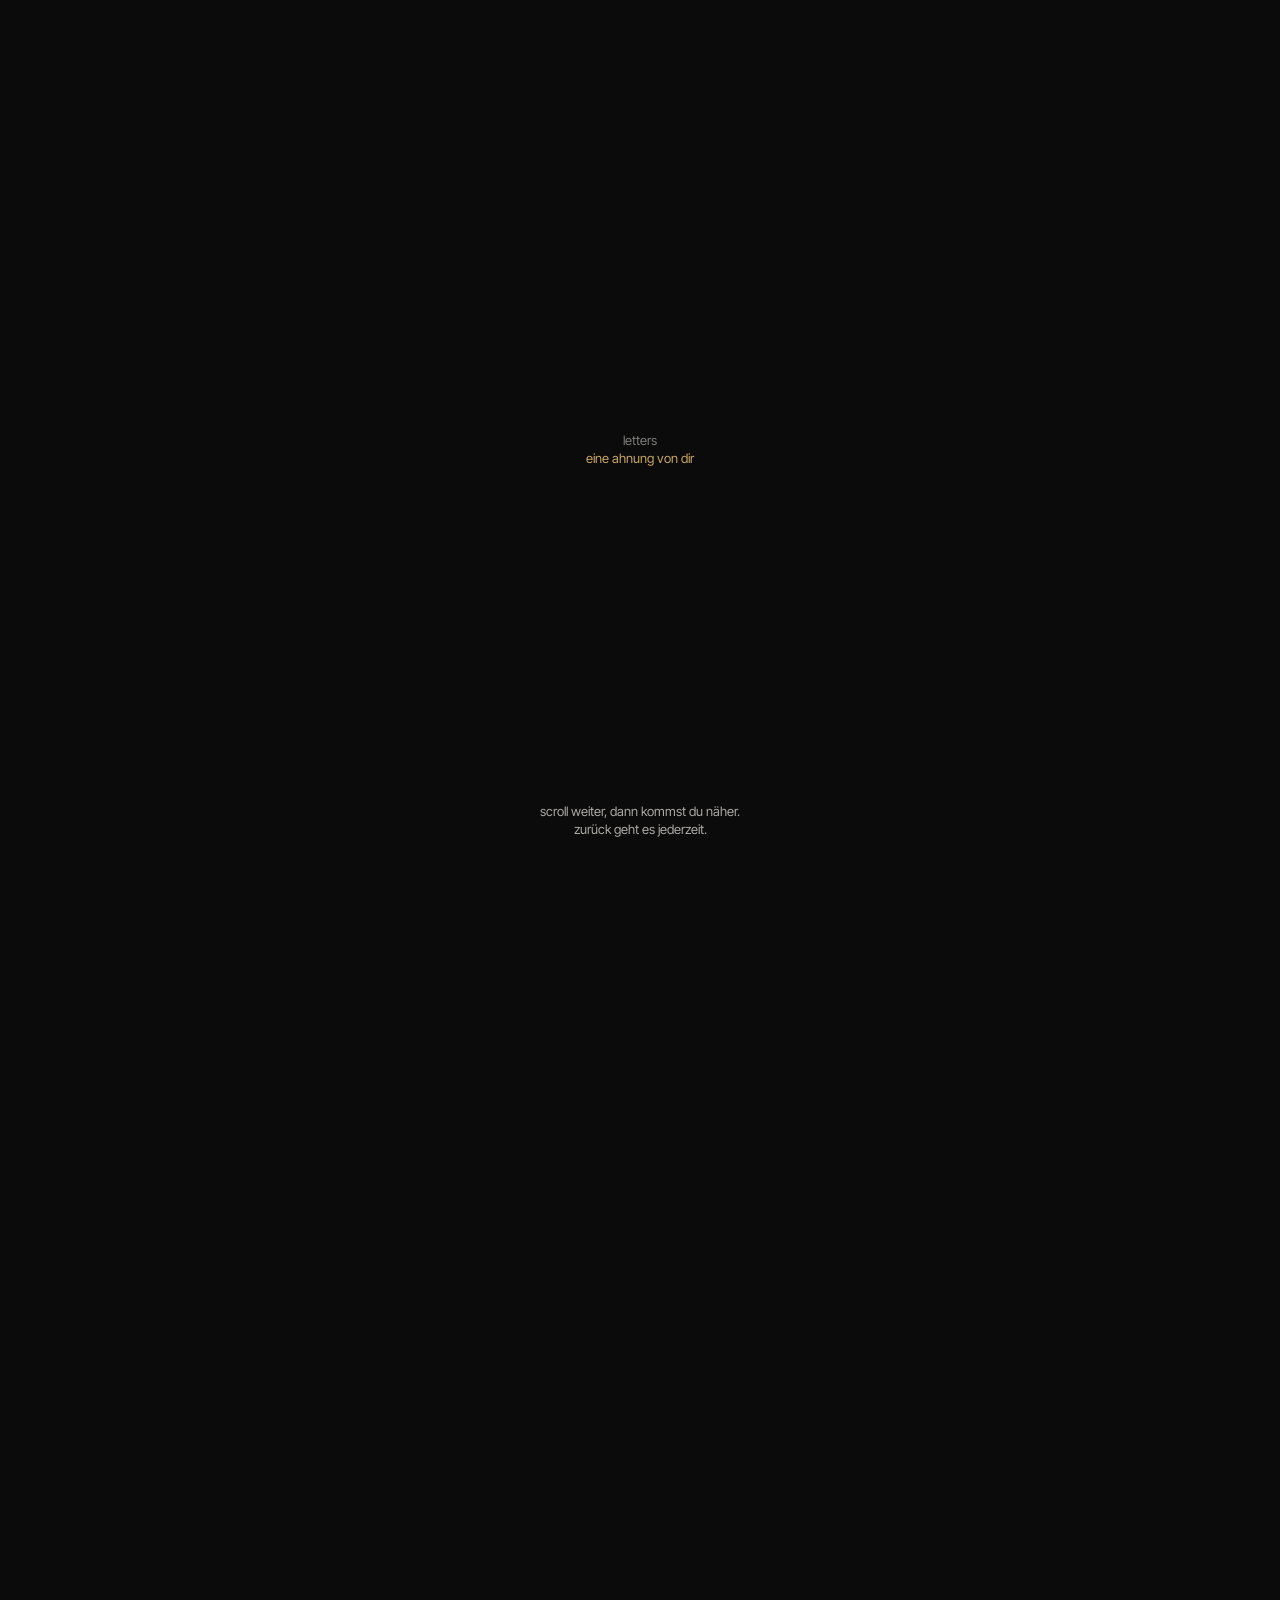
<file: welten/naehe.html>
<!doctype html>
<html lang="de">
<head>
<meta charset="utf-8">
<meta name="viewport" content="width=device-width, initial-scale=1">
<title>letters — nähe</title>
<meta name="description" content="letters — eine ahnung von dir. Sieben Briefe an ein Du. Sprache, Tanz, Musik.">
<link rel="preconnect" href="https://fonts.googleapis.com">
<link rel="preconnect" href="https://fonts.gstatic.com" crossorigin>
<link href="https://fonts.googleapis.com/css2?family=Inter+Tight:wght@400;500&display=swap" rel="stylesheet">
<link rel="stylesheet" href="naehe.css?v=20261129f">
</head>
<body>

<!-- ============ I. come closer: scrolling zooms into the "o" of "von" ============ -->
<section class="portal" aria-label="letters — eine ahnung von dir">
  <div class="sticky">
    <h1 class="whisper"><span class="l">letters</span><span class="line">eine ahnung v<span class="o">o</span>n dir</span></h1>
    <p class="hint">scroll weiter, dann kommst du näher.<br>zurück geht es jederzeit.</p>
  </div>
</section>

<main>

<!-- ============ II. du ============ -->
<section class="du">
  <p class="du-word">du.</p>
  <div class="du-text">
    <p>sieben briefe. an dich, vielleicht. an jemanden, den es noch nicht gibt.</p>
  </div>
  <dl class="who">
    <div><dt>stimme, text</dt><dd>dorothea buchegger</dd></div>
    <div><dt>körper</dt><dd>akino distelberger</dd></div>
    <div><dt>klang</dt><dd>christian heidenbauer</dd></div>
  </dl>
</section>

<!-- ============ III. letters: legible only up close ============ -->
<section class="letters" aria-label="sieben briefe">
  <p class="how">nur aus der nähe lesbar.</p>

  <article class="letter">
    <h2>01 <span>eine ahnung von dir</span></h2>
    <p class="ln">ich weiß nicht, wie man eine seele faltet,</p>
    <p class="ln i2">damit sie in einen briefumschlag passt.</p>
    <p class="ln">dir … dir?</p>
    <p class="ln i3">da war ein lufthauch auf meiner schulter.</p>
    <p class="ln i1">ein atemzug, der nicht meiner war.</p>
  </article>

  <figure class="detail d-right">
    <img src="../img/detail-akino-blick.jpg" alt="Detail: Akinos Blick, Licht und Schatten" loading="lazy">
    <figcaption>blick.</figcaption>
    <small class="credit">foto: alma heigl</small>
  </figure>

  <article class="letter">
    <h2>02 <span>wo bin ich</span></h2>
    <p class="ln i2">bin ich angekommen oder noch unterwegs?</p>
    <p class="ln">warst du schon da? warst du je da?</p>
    <p class="ln i3">und ich? wo bin ich?</p>
    <p class="ln i1">und du? wo bist du?</p>
  </article>

  <figure class="detail d-left">
    <img src="../img/detail-dorothea-haende.jpg" alt="Detail: Dorotheas Hände beim Sprechen" loading="lazy">
    <figcaption>hände.</figcaption>
    <small class="credit">foto: knut ibermayr</small>
  </figure>

  <figure class="detail d-right">
    <img src="../img/k-hand.jpg" alt="Detail: Akinos Hand an der Schläfe" loading="lazy">
    <figcaption>hand. schläfe.</figcaption>
    <small class="credit">foto: alma heigl</small>
  </figure>

  <article class="letter">
    <h2>03 <span>selbstfindung und wahnsinn</span></h2>
    <p class="ln">ich wüsste gern deinen namen …</p>
    <p class="ln i2">aber vielleicht würde er dich nur einsperren.</p>
    <p class="ln i1">denn noch gehörst du keinem wort.</p>
    <p class="ln i3">du bist alles dazwischen.</p>
  </article>

  <figure class="detail d-left">
    <img src="../img/detail-christian-saiten.jpg" alt="Detail: Christians Hände an der Gitarre (Foto: Daniel Domig)" loading="lazy">
    <figcaption>saiten.</figcaption>
    <small class="credit">foto: daniel domig</small>
  </figure>

  <article class="letter">
    <h2>04 <span>direkt in dein herz hinein</span></h2>
    <p class="ln i1">wenn ich schreibe, kann ich dir nah sein.</p>
    <p class="ln">dann schreibe ich mich direkt in dein herz hinein</p>
    <p class="ln i3">und dich in meins.</p>
  </article>

  <figure class="detail d-center">
    <video src="../video/nah.mp4?v=20261129f" muted loop playsinline autoplay preload="metadata" aria-label="Akino in Bewegung, nah"></video>
    <figcaption>bewegung. nah.</figcaption>
  </figure>

  <article class="letter">
    <h2>05 <span>erinnerung an die zukunft</span></h2>
    <p class="ln i2">manchmal hätt ich dich gern</p>
    <p class="ln far">still.</p>
  </article>

  <figure class="detail d-left">
    <img src="../img/k-schatten.jpg" alt="Detail: Schatten einer Hand auf Akinos Gesicht" loading="lazy">
    <figcaption>schatten.</figcaption>
    <small class="credit">foto: alma heigl</small>
  </figure>

  <article class="letter">
    <h2>06 <span>loslassen</span></h2>
    <p class="ln">im warten find ich dich nicht.</p>
    <p class="ln i2">im warten findest du mich nicht.</p>
    <p class="ln i1">warten war gestern.</p>
    <p class="ln i3">mein leben ist heute.</p>
  </article>

  <figure class="detail d-wide">
    <img src="../img/detail-christian-blick.jpg" alt="Detail: Christians Augen und Ohr (Foto: Daniel Domig)" loading="lazy">
    <figcaption>hören.</figcaption>
    <small class="credit">foto: daniel domig</small>
  </figure>

  <article class="letter">
    <h2>07 <span>lass mich finden von dir</span></h2>
    <p class="ln i1">was, wenn die stille deine lauteste stimme ist?</p>
    <p class="ln">und ich dich genau dann am besten hören kann?</p>
    <p class="ln i3">so falte ich meine seele wieder auf</p>
    <p class="ln i2">und lass mich finden von dir.</p>
  </article>

  <figure class="detail d-center">
    <img src="../img/detail-dorothea-blick.jpg" alt="Detail: Dorotheas Blick durch die Brille" loading="lazy">
    <figcaption>sehen.</figcaption>
    <small class="credit">foto: knut ibermayr</small>
  </figure>
</section>

<!-- ============ IV. canister ============ -->
<section class="canister">
  <p class="big">eine gitarre aus einem kanister.</p>
  <p class="small">resistruments, ukraine.<br>gespielt von christian heidenbauer.</p>
</section>


</main>

<footer class="foot">
  <span>letters — eine ahnung von dir</span><span>© 2026</span><a href="#">impressum</a>
</footer>

<script src="bridge.js?v=20261129f"></script>
<script src="naehe.js?v=20261129f"></script>
</body>
</html>
</file>
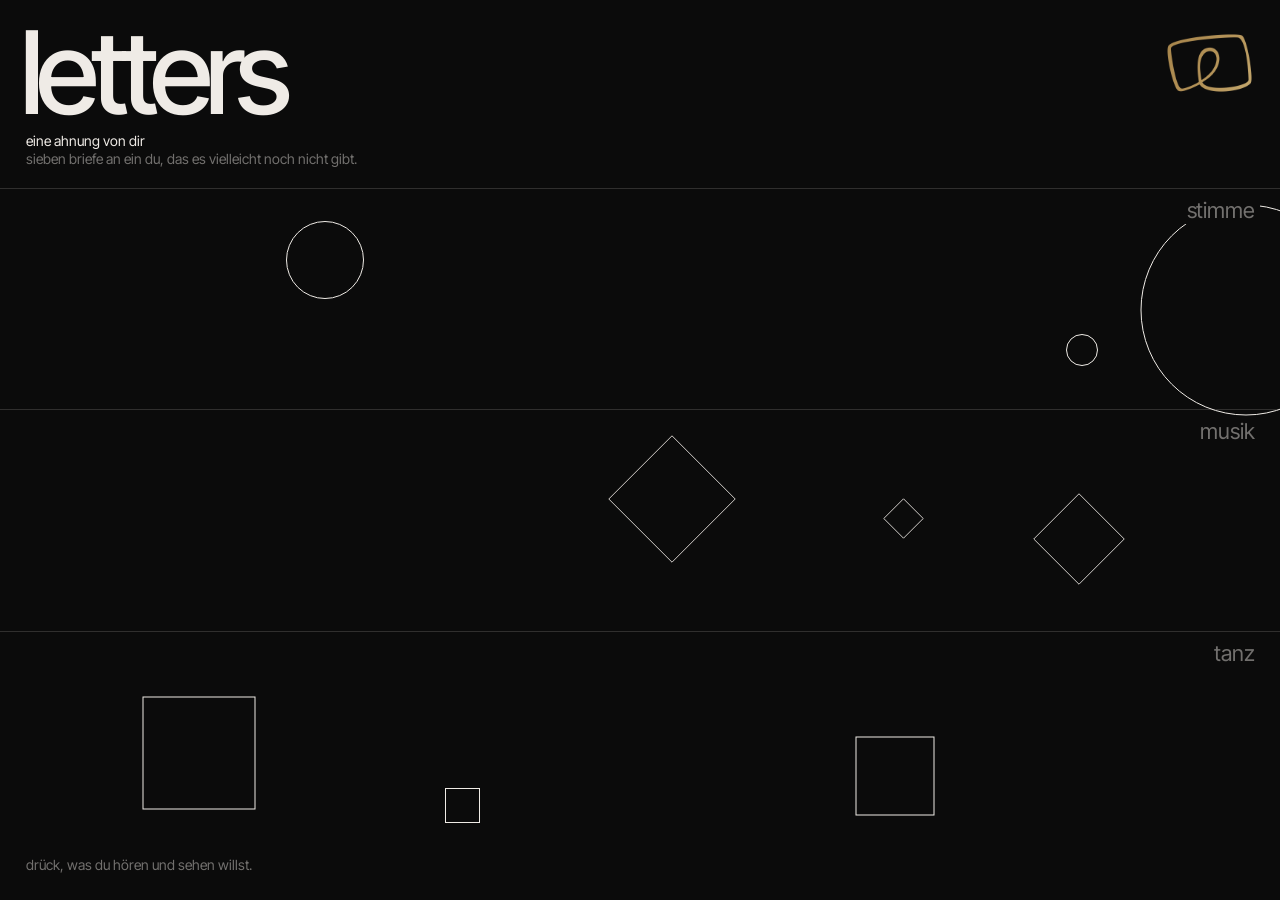
<file: welten/raum.html>
<!doctype html>
<html lang="de">
<head>
<meta charset="utf-8">
<meta name="viewport" content="width=device-width, initial-scale=1">
<meta name="robots" content="noindex">
<title>letters — home</title>
<link rel="preconnect" href="https://fonts.googleapis.com">
<link rel="preconnect" href="https://fonts.gstatic.com" crossorigin>
<link href="https://fonts.googleapis.com/css2?family=Inter+Tight:wght@400;500&display=swap" rel="stylesheet">
<style>
/* layout: a dark room in three lanes — stimme, musik, tanz. only shapes, no labels.
   tanz plays films in the background, each in its own place, one dissolving into the next. */
:root { --ink: #0b0b0b; --paper: #efebe6; --gold: #c8a564;
  /* gold with a soft sheen: a narrow range of warm tones drifting very slowly, like light moving over leaf gold */
  --sheen: linear-gradient(118deg, #b48f50 0%, #c6a262 22%, #dcc183 42%, #cfae6c 55%, #bf9a5a 74%, #ad8848 100%); --mute: rgba(239,235,230,.45); --pad: clamp(14px, 2vw, 28px); }
* { box-sizing: border-box; margin: 0; padding: 0; }
html, body { height: 100%; }
body { background: var(--ink); color: var(--paper); font: 400 14px/1.3 "Inter Tight", "Helvetica Neue", Arial, sans-serif; overflow: hidden; }
button { font: inherit; color: inherit; background: none; border: 0; cursor: pointer; }

.room { position: relative; width: 100%; height: 100%; overflow: hidden; }
/* every sound shows a fragment of a picture in its own frame — never full screen */
.frag {
  position: absolute; z-index: 0; pointer-events: none; opacity: 0;
  background: center / cover no-repeat; filter: grayscale(1);
  transition: opacity 2.5s ease-in-out;
}
.frag.on { opacity: .55; }

/* films: each one has its own place on the surface; a slow dissolve between them */
.film {
  position: absolute; z-index: 0; object-fit: cover; opacity: 0; pointer-events: none;
  transition: opacity 2.8s ease-in-out;
}
.film.on { opacity: .62; }

.title { position: absolute; left: var(--pad); top: var(--pad); z-index: 3; max-width: 420px; }
.title h1 { font-weight: 500; font-size: clamp(40px, min(9vw, 15vh), 150px); line-height: .8; letter-spacing: -.07em; margin-left: -.05em; }
/* the logo mark: alone on the right, level with the title */
.mark-gold { position: absolute; right: var(--pad); top: calc(var(--pad) + 6px); z-index: 3; width: clamp(52px, 7vw, 110px); aspect-ratio: 1816 / 1256; height: auto; opacity: .92; pointer-events: none;
  background: var(--gold) var(--sheen) 0 0 / 280% 280%; animation: sheen 19s ease-in-out infinite alternate;
  -webkit-mask: url(../img/logo-gold.png) center / contain no-repeat; mask: url(../img/logo-gold.png) center / contain no-repeat; }
@keyframes sheen { from { background-position: 0% 40%; } to { background-position: 100% 60%; } }
@media (prefers-reduced-motion: reduce) { .mark-gold { animation: none; } }
.title p { margin-top: 14px; color: var(--mute); }
.title p b { font-weight: 400; color: var(--paper); }

/* the three lanes: a word, a line, then the shapes underneath */
.lane { position: absolute; left: 0; right: 0; height: 1px; background: rgba(239,235,230,.16); z-index: 3; }
.lane span { position: absolute; right: var(--pad); top: 8px; z-index: 3; background: var(--ink); padding: 0 6px; margin-right: -6px; font-size: clamp(17px, 1.7vw, 24px); letter-spacing: -.01em; color: var(--mute); }

.cue { position: absolute; z-index: 4; transform: translate(-50%, -50%); padding: 6px;
  /* every shape has its own size and drifts a few pixels on its own slow path */
  animation: drift var(--dur, 11s) ease-in-out var(--del, 0s) infinite alternate; }
@keyframes drift { from { translate: 0 0; } to { translate: var(--dx, 6px) var(--dy, 4px); } }
@media (prefers-reduced-motion: reduce) { .cue { animation: none; } }
.cue .mark {
  --p: 0; display: block; width: var(--s, 46px); height: var(--s, 46px);
  border: 1px solid var(--paper);
  background: conic-gradient(var(--paper) calc(var(--p) * 1turn), transparent 0);
}
.cue.voice .mark { border-radius: 50%; }
.cue.music .mark { transform: rotate(45deg) scale(.82); }
.cue:hover .mark { background-color: rgba(239,235,230,.16); }
.cue.on .mark { border-color: var(--paper); }
.cue.dance.on .mark { background: var(--paper); }
.cue:focus-visible { outline: none; }
/* giants lie under the other shapes, so the small ones they overlap stay easy to press */
.cue.giant { z-index: 2; }
.cue:focus-visible .mark { outline: 2px solid var(--paper); outline-offset: 3px; }

.hint { position: absolute; left: var(--pad); bottom: var(--pad); z-index: 3; color: var(--mute); max-width: 60%; }
.stopall { position: absolute; right: var(--pad); bottom: var(--pad); z-index: 3; color: var(--mute); text-decoration: underline; text-underline-offset: 3px; }
.stopall:hover { color: var(--paper); }
.stopall[hidden] { display: none; }

@media (max-width: 760px) {
}
@media (prefers-reduced-motion: reduce) { .film { transition: none; } }
/* very low windows (a phone on its side): the hint would sit on the shapes, so it steps aside */
@media (max-height: 340px) { .hint { display: none; } }
</style>
</head>
<body>
<div class="room" id="room">

  <span class="mark-gold" aria-hidden="true"></span>
  <header class="title">
    <h1>letters</h1>
    <p><b>eine ahnung von dir</b><br>sieben briefe an ein du, das es vielleicht noch nicht gibt.</p>
  </header>

  <p class="hint">drück, was du hören und sehen willst.</p>
  <button class="stopall" type="button" hidden>alles stoppen</button>
</div>

<script src="bridge.js?v=20261129f"></script>
<script>
(() => {
  const wide = innerWidth >= 700;
  // three lanes. stimme: circles. musik: diamonds (klavier, beat, psalterium). tanz: squares that play films.
  // vol: voices are the loudest (files normalised to -16 dB); music sits 12–15 dB below.
  // at: the frame of the picture fragment (left, top, width, height in %), each in its own place.
  const CUES = [
    { src: "stimme-1",  kind: "voice", name: "stimme eins", vol: 1,   fin: 3000, img: "s-draussen", pos: "40% 35%", at: wide ? [3, 6, 28, 38]   : [0, 4, 52, 24] },
    { src: "stimme-2",  kind: "voice", name: "stimme zwei", vol: 1,   fin: 3000, img: "s-tulln",    pos: "35% 30%", at: wide ? [14, 20, 24, 30] : [10, 14, 46, 20] },
    { src: "stimme-3",  kind: "voice", name: "stimme drei", vol: 1,   fin: 3000, img: "s-buehne-2", pos: "55% 30%", at: wide ? [2, 30, 22, 34]  : [0, 22, 40, 22] },
    { src: "klavier-1", kind: "music", name: "klavier",     vol: .37, fin: 250,  img: "c-klavier",  pos: "50% 40%", at: wide ? [82, 3, 18, 44]  : [54, 26, 46, 22], group: "klavier" },
    { src: "beat-a",    kind: "music", name: "beat",        vol: .28, fin: 3500, img: "c-saal",     pos: "50% 30%", at: wide ? [84, 50, 16, 46] : [62, 46, 38, 26], group: "beat" },
    { src: "pad-a",     kind: "music", name: "psalterium",  vol: .18, fin: 6000, img: "c-gitarre",  pos: "45% 40%", at: wide ? [40, 0, 20, 24]  : [36, 0, 30, 16] },
    // films, each with its own place on the surface
    { src: "rand",   kind: "dance", name: "tanz eins", at: wide ? [62, 0, 20, 100]  : [52, 0, 48, 100] },
    { src: "fuesse", kind: "dance", name: "tanz zwei", at: wide ? [0, 50, 62, 50]   : [0, 58, 100, 42] },
    { src: "fall",   kind: "dance", name: "tanz drei", at: wide ? [36, 4, 58, 72]   : [0, 8, 100, 56] },
  ];
  const LANES = [["stimme", "voice"], ["musik", "music"], ["tanz", "dance"]];
  // scatter three shapes inside one lane: x anywhere between 8 % and 92 %, never closer than ~70 px
  const scatter = () => {
    const W = room.clientWidth, gap = Math.max(SMAX * .8 + 20, W * .13) / W * 100;
    for (let tries = 0; tries < 200; tries++) {
      const m = Math.max(8, (SMAX / 2 + 18) / W * 100);   // the biggest shape never touches the edge
      const xs = [0, 1, 2].map(() => m + Math.random() * (100 - 2 * m)).sort((a, b) => a - b);
      if (xs[1] - xs[0] >= gap && xs[2] - xs[1] >= gap) return xs.sort(() => Math.random() - .5);
    }
    return [18, 50, 82];
  };

  const room = document.getElementById("room");
  const stopall = room.querySelector(".stopall");
  const playing = new Map();
  let film = null;

  const lanes = LANES.map(([word]) => {
    const l = document.createElement("div"); l.className = "lane";
    l.innerHTML = `<span>${word}</span>`; room.appendChild(l); return l;
  });
  // the three lanes share whatever height is left under the title
  const title = room.querySelector(".title");
  const layout = () => {
    // everything always fits the window, also a small one: no scrolling. in low windows the lanes get narrower
    // and the shapes shrink with them (never below a size that can still be pressed)
    const start = title.getBoundingClientRect().bottom + 20;
    const band = Math.max(54, (room.clientHeight - 48 - start) / 3);
    const k = Math.max(.4, Math.min(1, (band - 40) / SMAX));
    CUES.forEach(c => { if (!c.el) return;
      c.s = Math.round(c.size * k);
      c.el.style.setProperty("--s", c.s + "px");
      c.el.style.padding = Math.max(4, (44 - c.s) / 2) + "px";
    });
    lanes.forEach((l, i) => l.style.top = (start + i * band) + "px");
    // keep every shape clear of its own label (just under the line) and of the next line below
    CUES.forEach(c => {
      if (!c.el) return;
      // a big shape running off the right edge stays below the lane's word there
      const r = c.s / 2 + 8, lo = Math.max(Math.min(62, band * .42), r + (c.bleed === "right" ? 40 : 14)), hi = Math.max(lo, band - r - 4);
      // a giant taller than its lane sits in the middle of it and simply reaches across the lines
      if (c.s + 40 > band) {
        // …but never up into the title: the giant of the first lane starts at the first line
        const y = c.lane === 0 ? Math.max(band * .55, c.s / 2 - 6) : band * .55;
        c.el.style.top = (start + c.lane * band + y) + "px"; return;
      }
      c.el.style.top = (start + c.lane * band + Math.min(hi, Math.max(lo, band * c.dy))) + "px";
    });
  };

  const render = () => {
    stopall.hidden = !playing.size && !film;
    kosmos.send({ duck: playing.size > 0 });
  };

  /* ---- the clock hand on each playing shape: redrawn every frame, so it sweeps smoothly.
     media time only advances in steps, so between steps it is carried on by the wall clock ---- */
  const sweep = now => {
    for (const [c, p] of playing) {
      const a = p.a;
      if (!a.duration || a.paused) continue;
      if (a.currentTime !== p.lastT) { p.lastT = a.currentTime; p.lastAt = now; }
      const est = Math.min(a.duration, p.lastT + (now - p.lastAt) / 1000 * a.playbackRate);
      (c.markEl ||= c.el.querySelector(".mark")).style.setProperty("--p", (est / a.duration).toFixed(4));
    }
    requestAnimationFrame(sweep);
  };
  requestAnimationFrame(sweep);

  /* ---- sound: everything fades. one voice at a time — the next one takes over.
     levels and fades run through web audio gain nodes, so they also work on iphones ---- */
  let ctx = null;
  const audioCtx = () => (ctx ||= new (window.AudioContext || window.webkitAudioContext)());
  const ramp = (g, to, ms) => {
    const t = ctx.currentTime;
    g.gain.cancelScheduledValues(t); g.gain.setValueAtTime(g.gain.value, t);
    g.gain.linearRampToValueAtTime(to, t + ms / 1000);
  };
  const stop = (c, ms = 3500) => {
    const p = playing.get(c); if (!p) return;
    playing.delete(c);
    c.el.classList.remove("on"); c.el.querySelector(".mark").style.setProperty("--p", 0);
    c.frag.style.transitionDuration = ms + "ms"; c.frag.classList.remove("on");
    ramp(p.g, 0, ms); setTimeout(() => p.a.pause(), ms + 50);
    render();
  };
  // leaving the page for another tab: everything still sounding fades out slowly instead of breaking off
  kosmos.onLeave(ms => [...playing.keys()].forEach(c => stop(c, ms)));
  // klavier ends whatever music was playing; beat ends the klavier; beat and psalterium sound together
  const ENDS = { klavier: ["beat-a", "pad-a"], beat: ["klavier-1"] };
  const fresh = c => { const a = new Audio(`../audio/${c.src}.m4a?v=20261126`); a.preload = "auto"; return a; };
  CUES.forEach(c => { if (c.kind === "voice" || c.kind === "music") c.pre = fresh(c); });
  const play = c => {
    audioCtx(); ctx.resume();
    // voice over voice: a long crossfade (6 s), then the old voice is gone by itself
    const XFADE = 6000;
    const before = c.kind === "voice" ? [...playing.keys()].filter(o => o.kind === "voice") : [];
    before.forEach(o => stop(o, XFADE));
    const fin = before.length ? XFADE : c.fin;
    if (c.group) [...playing.keys()].filter(o => (ENDS[c.group] || []).includes(o.src)).forEach(o => stop(o, 4000));
    // the file was already fetched in the background, so the sound starts right on the click
    const a = c.pre || fresh(c); c.pre = fresh(c);
    const g = ctx.createGain(); g.gain.value = 0;
    ctx.createMediaElementSource(a).connect(g); g.connect(ctx.destination);
    const p = { a, g };
    a.addEventListener("ended", () => playing.get(c) === p && stop(c, 1500));
    a.play().catch(() => {}); playing.set(c, p);
    ramp(g, c.vol, fin);
    c.frag.style.transitionDuration = fin + "ms";
    c.el.classList.add("on"); c.frag.classList.add("on");
    render();
  };

  /* ---- films: one at a time, slow dissolve, each in its own place ---- */
  const setFilm = c => {
    const old = film;
    if (old) {
      old.el.classList.remove("on"); old.v.classList.remove("on");
      setTimeout(() => { if (film !== old) old.v.pause(); }, 3000);
    }
    film = c && c !== old ? c : null;
    if (film) {
      film.v.currentTime = 0; film.v.play().catch(() => {});
      requestAnimationFrame(() => film.v.classList.add("on"));
      film.el.classList.add("on");
    }
    render();
  };

  // shape sizes in px: from small to big, with real contrast. every lane gets one small, one middle, one big shape
  const SMIN = innerWidth >= 760 ? 30 : 26, SMAX = innerWidth >= 760 ? 116 : 92;
  const SIZES = LANES.map(() => [
    SMIN + Math.random() * 8,
    SMIN + (SMAX - SMIN) * (.38 + Math.random() * .2),
    SMAX - Math.random() * 10,
  ].map(Math.round).sort(() => Math.random() - .5));
  const XS = LANES.map(scatter);
  // the big shape of some lanes grows and runs off the edge, so only a half, a third or two thirds of it show.
  // on a laptop the giants are bigger still and may reach across the lines
  const BLEED = LANES.map(() => null);
  const wideScreen = innerWidth >= 760;
  {
    const W = room.clientWidth;
    // only stimme and musik run off the edge; the squares of tanz stay whole and inside the picture
    let lanesBleeding = LANES.map((l, i) => i < 2 && Math.random() < .55);
    if (!lanesBleeding.some(Boolean)) lanesBleeding[Math.floor(Math.random() * 2)] = true;
    // and the biggest tanz square is a little smaller on phones
    if (!wideScreen) { const tz = SIZES[2], tk = tz.indexOf(Math.max(...tz)); tz[tk] = Math.min(tz[tk], 76); }
    lanesBleeding.forEach((on, lane) => {
      if (!on) return;
      const sz = SIZES[lane], k = sz.indexOf(Math.max(...sz));
      const big = Math.round(wideScreen ? 190 + Math.random() * 90 : 124 + Math.random() * 44);   // laptop 190–280 px, phone 124–168 px
      const f = 1 / 3 + Math.random() / 3;                            // visible part: 1/3 … 2/3
      const side = Math.random() < .5 ? "left" : "right";
      const cx = side === "left" ? big * (f - .5) : W - big * (f - .5);
      const [a, b] = side === "left" ? [big * f, W] : [0, W - big * f];
      const others = [0, 1, 2].filter(i => i !== k);
      let xs = null;
      for (let tries = 0; tries < 200 && !xs; tries++) {
        const p = others.map(i => a + sz[i] / 2 + 16 + Math.random() * Math.max(0, (b - a) - sz[i] - 32));
        if (Math.abs(p[0] - p[1]) >= (sz[others[0]] + sz[others[1]]) / 2 + 28) xs = p;
      }
      xs ||= [a + (b - a) * .3, a + (b - a) * .75];
      sz[k] = big;
      XS[lane][k] = cx / W * 100;
      others.forEach((i, j) => XS[lane][i] = xs[j] / W * 100);
      BLEED[lane] = { k, side };
    });
  }
  CUES.forEach(c => {
    const lane = LANES.findIndex(l => l[1] === c.kind);
    const i = CUES.filter(x => x.kind === c.kind).indexOf(c);
    const b = document.createElement("button");
    b.className = `cue ${c.kind}`;
    b.style.left = XS[lane][i] + "%"; c.lane = lane;
    c.dy = .3 + Math.random() * .5;            // a little higher or lower inside the lane
    // its own size: big enough to tap on a phone (≥ 40 px + padding), up to almost twice that
    c.size = SIZES[lane][i];
    c.bleed = BLEED[lane] && BLEED[lane].k === i ? BLEED[lane].side : null;
    if (c.bleed) b.classList.add("giant");
    b.style.setProperty("--s", c.size + "px");
    // small shapes get a wider invisible rim, so they are still easy to tap (≥ 48 px)
    b.style.padding = Math.max(6, (48 - c.size) / 2) + "px";
    b.style.setProperty("--dx", ((Math.random() < .5 ? -1 : 1) * (3 + Math.random() * 9)).toFixed(1) + "px");
    b.style.setProperty("--dy", ((Math.random() < .5 ? -1 : 1) * (3 + Math.random() * 7)).toFixed(1) + "px");
    b.style.setProperty("--dur", (7 + Math.random() * 9).toFixed(1) + "s");
    b.style.setProperty("--del", (-Math.random() * 12).toFixed(1) + "s");
    b.innerHTML = `<span class="mark"></span>`;
    b.setAttribute("aria-label", c.name);
    room.appendChild(b); c.el = b;
    if (c.kind === "dance") {
      const v = document.createElement("video");
      v.className = "film"; v.src = `../video/${c.src}.mp4?v=20261129f`; v.muted = true; v.loop = true; v.playsInline = true; v.preload = "auto";
      const [x, y, w, h] = c.at;
      Object.assign(v.style, { left: x + "%", top: y + "%", width: w + "%", height: h + "%" });
      room.insertBefore(v, room.querySelector(".title"));
      c.v = v;
      b.addEventListener("click", () => setFilm(c));
    } else {
      const f = document.createElement("div");
      f.className = "frag";
      const [x, y, w, h] = c.at;
      Object.assign(f.style, { left: x + "%", top: y + "%", width: w + "%", height: h + "%",
        backgroundImage: `url("../img/${c.img}.jpg")`, backgroundPosition: c.pos });
      room.insertBefore(f, room.querySelector(".title"));
      c.frag = f;
      b.addEventListener("click", () => playing.has(c) ? stop(c) : play(c));
    }
  });

  layout(); addEventListener("resize", layout); document.fonts?.ready.then(layout);
  stopall.addEventListener("click", () => { [...playing.keys()].forEach(stop); if (film) setFilm(null); });
  // leaving home (another tab, über, kontakt …): everything that sounds here stops at once, nothing lingers
  addEventListener("pagehide", () => {
    kosmos.send({ duck: false });
    playing.forEach(p => { try { p.a.pause(); } catch {} });
    if (film) try { film.v.pause(); } catch {}
    if (ctx) try { ctx.close(); } catch {}
  });
})();
</script>
</body>
</html>
</file>
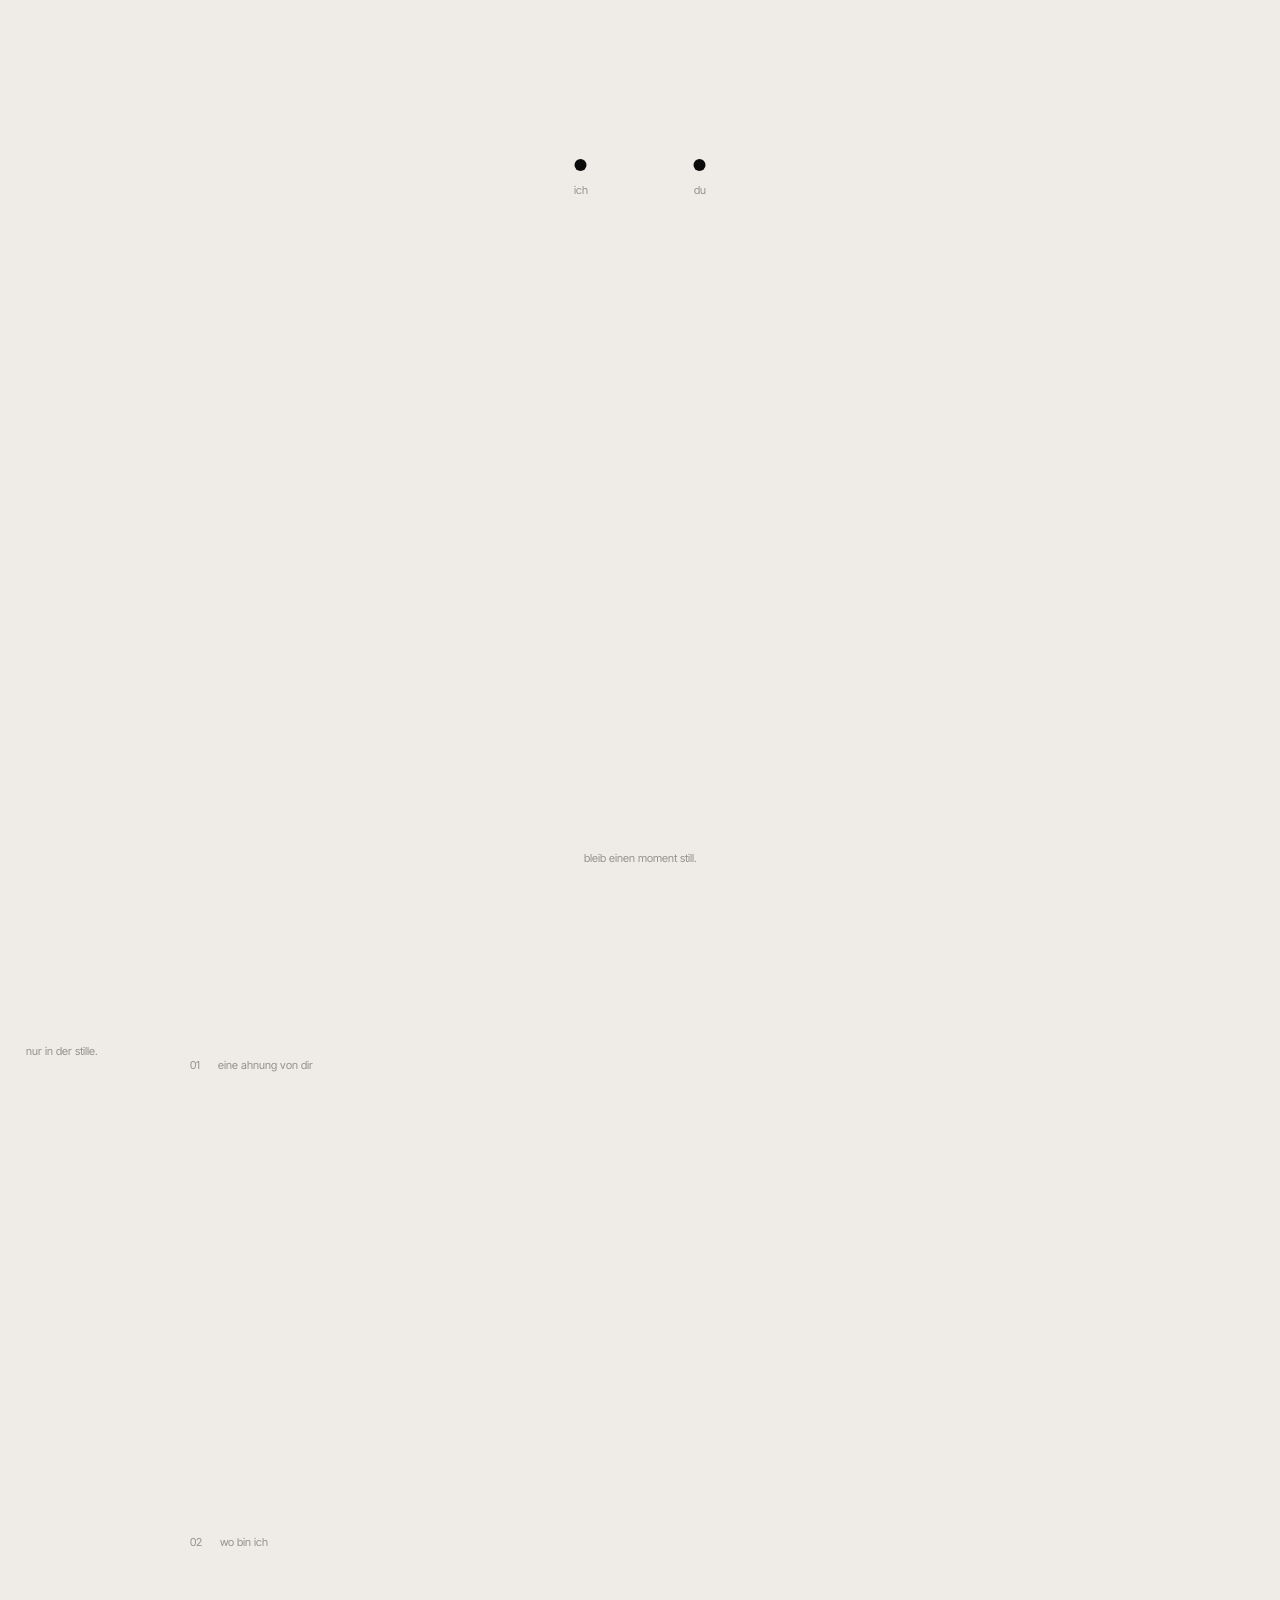
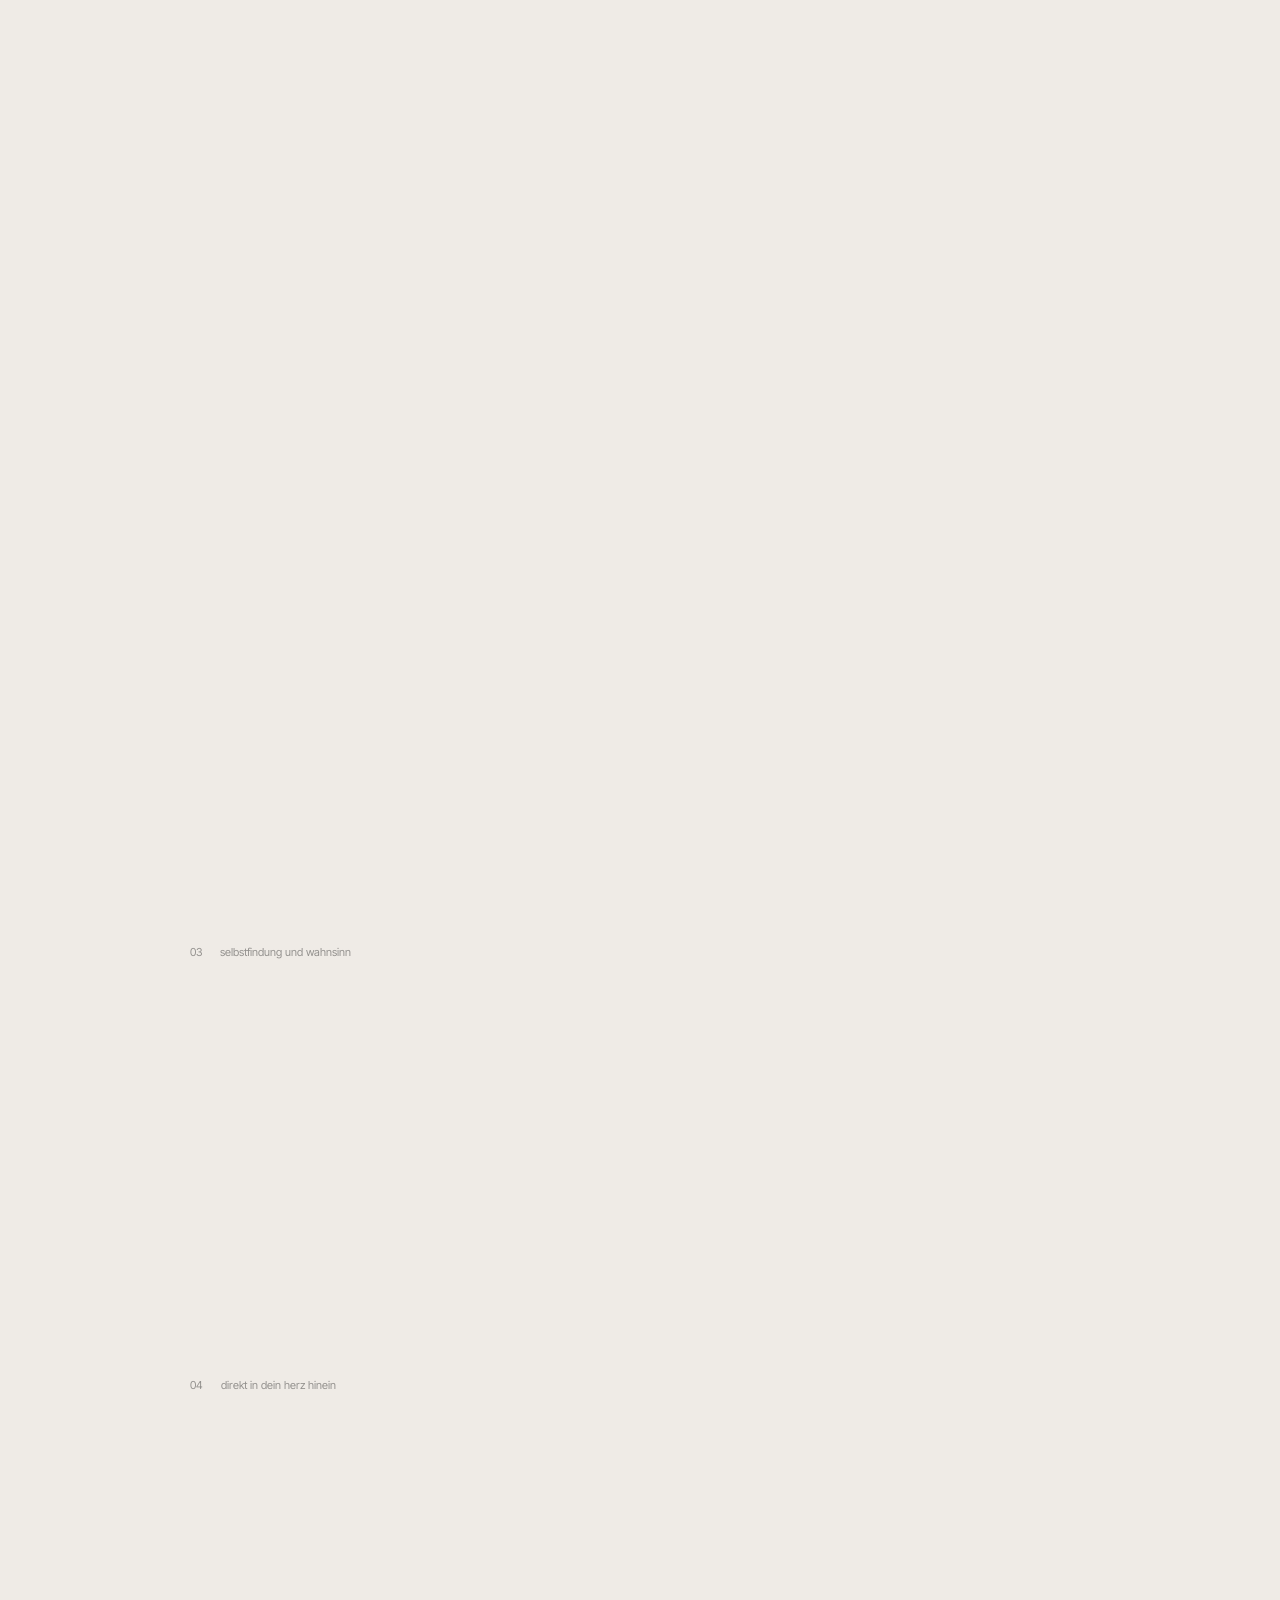
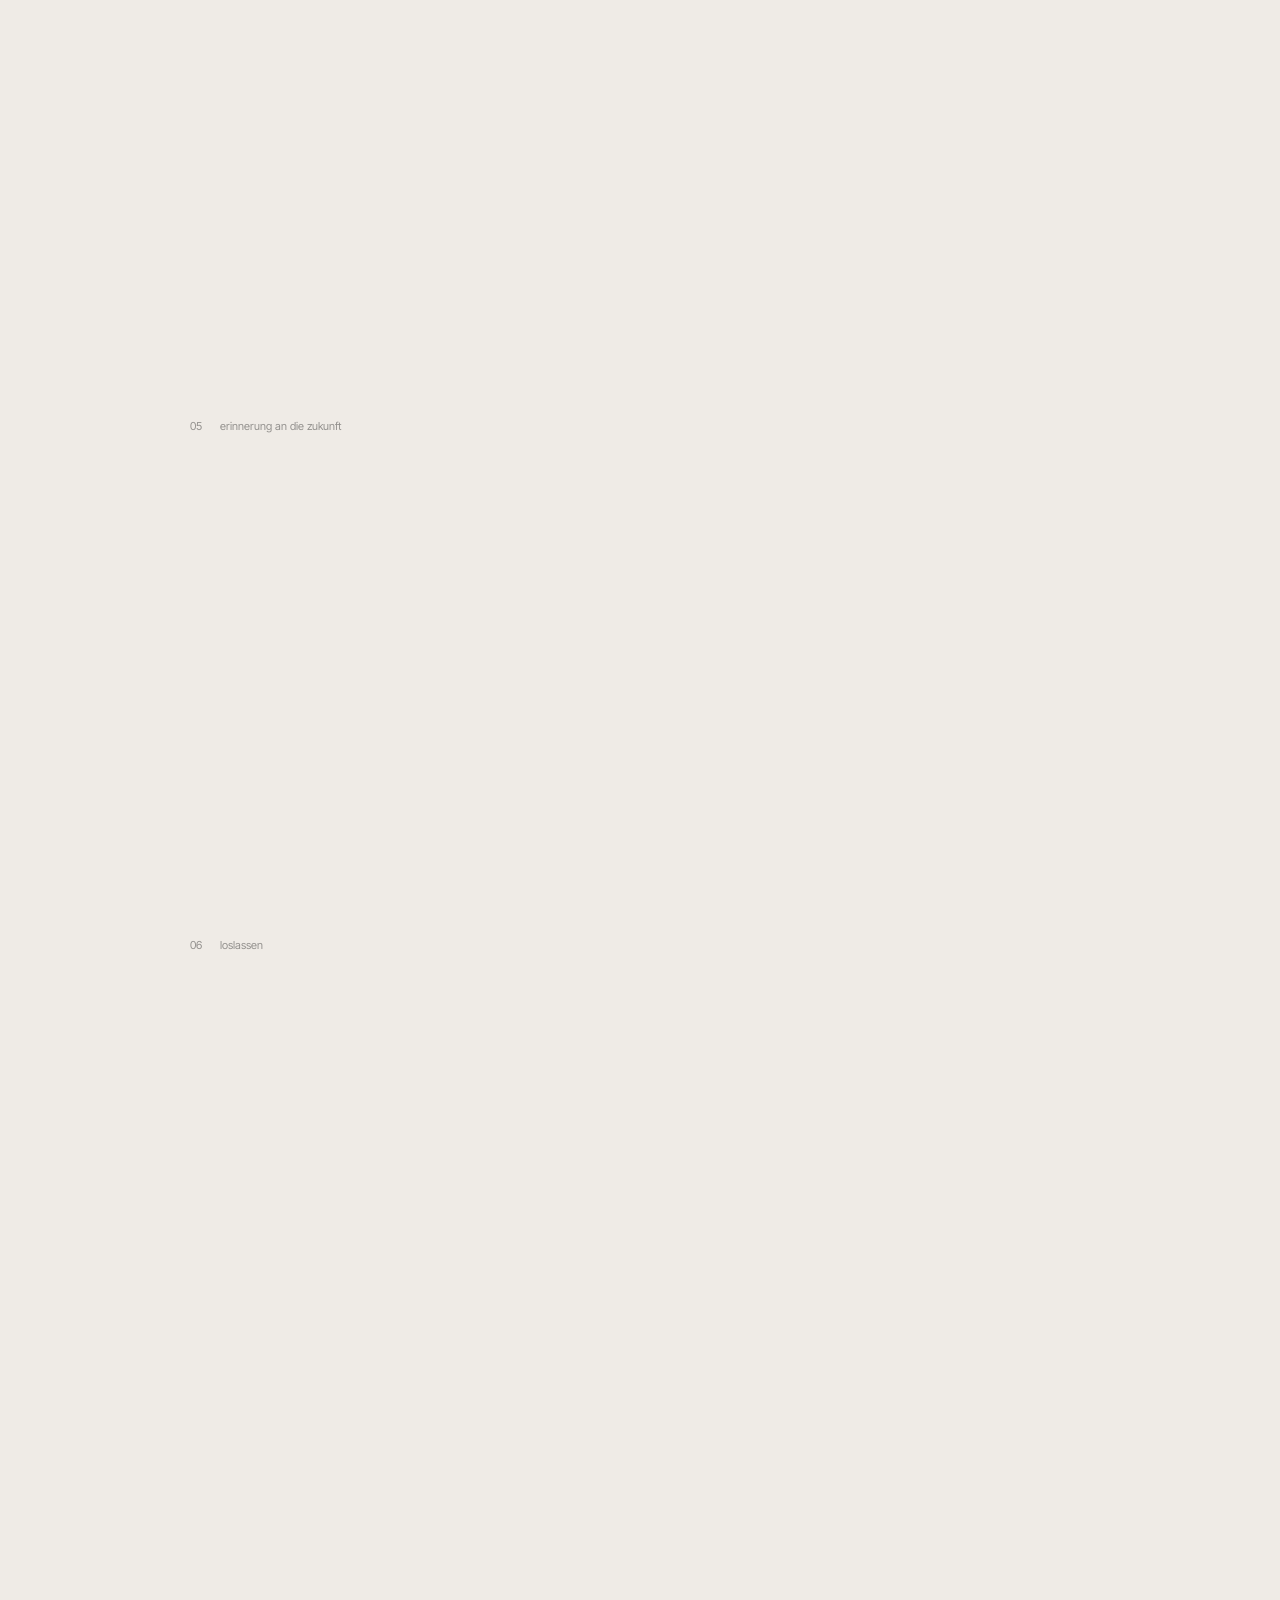
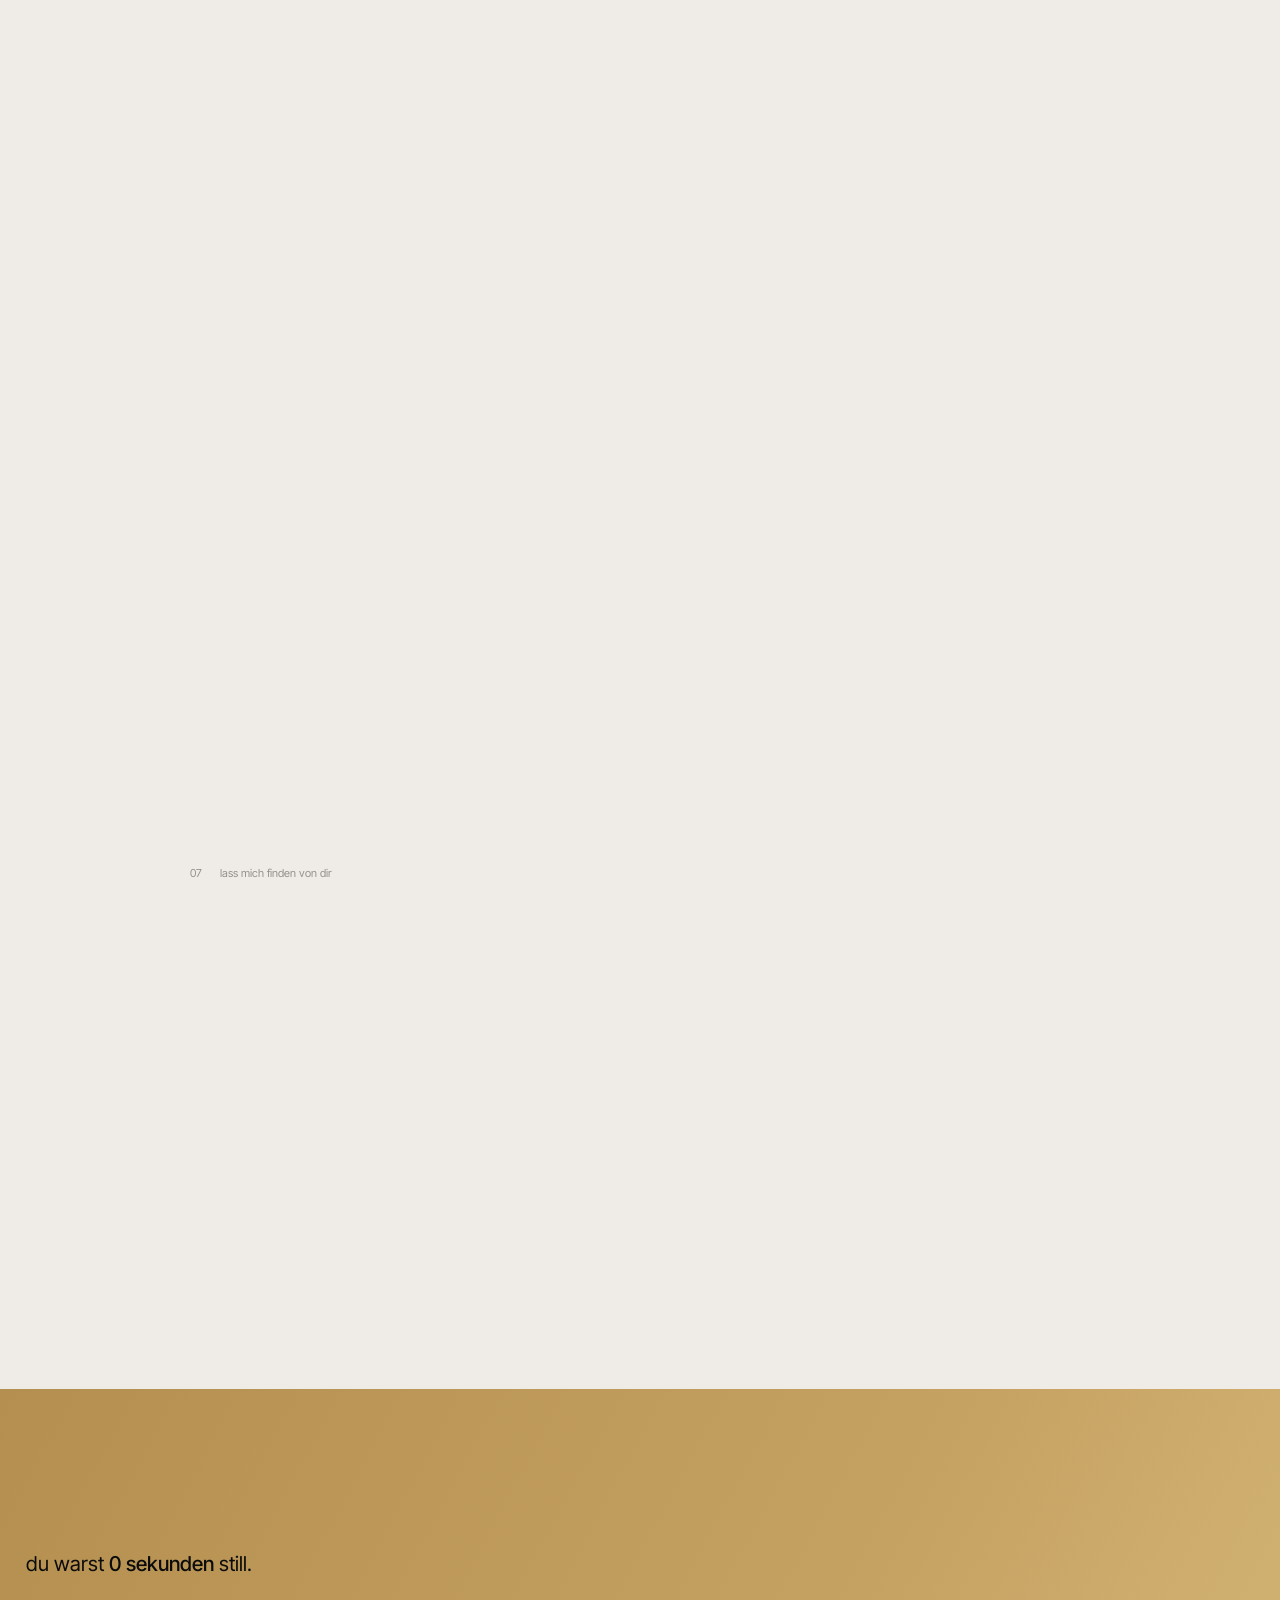
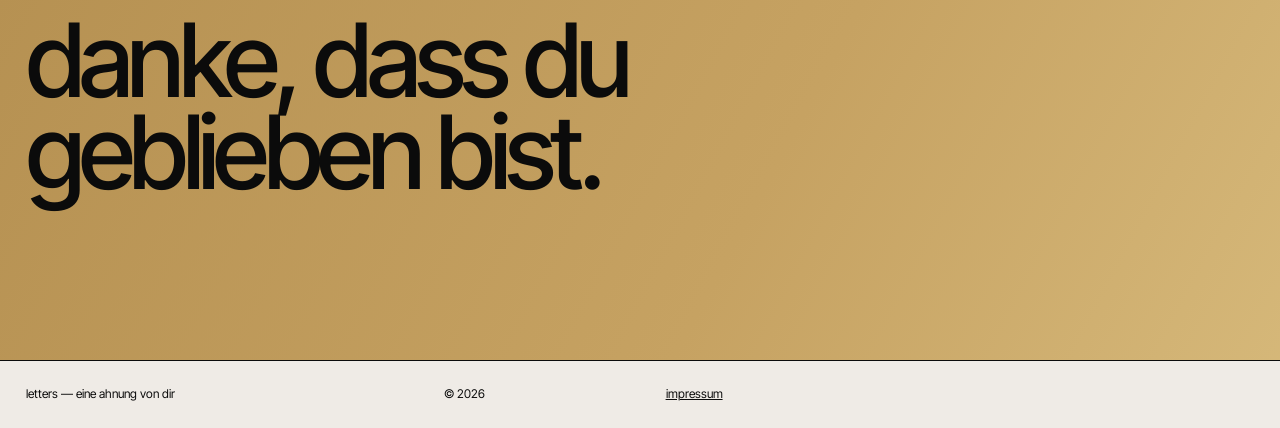
<file: welten/stille.html>
<!doctype html>
<html lang="de">
<head>
<meta charset="utf-8">
<meta name="viewport" content="width=device-width, initial-scale=1">
<title>letters — stille</title>
<meta name="description" content="letters — eine ahnung von dir. Sieben Briefe an ein Du. Sprache, Tanz, Musik.">
<link rel="preconnect" href="https://fonts.googleapis.com">
<link rel="preconnect" href="https://fonts.gstatic.com" crossorigin>
<link href="https://fonts.googleapis.com/css2?family=Inter+Tight:wght@400;500&display=swap" rel="stylesheet">
<link rel="stylesheet" href="stille.css?v=20261129f">
</head>
<body>

<!-- ============ I. two heartbeats ============ -->
<header class="beat">
  <div class="pair" aria-hidden="true">
    <div class="h a"><i></i><span>ich</span></div>
    <div class="h b"><i></i><span>du</span></div>
  </div>
  <div class="first" aria-live="polite">
    <p class="s">und mein herz … ist anders.</p>
    <p class="s">als schlug es stets mit einem herzschlag im verzug.</p>
    <p class="s">dieser eine herzschlag mehr dazwischen …</p>
    <p class="s">und eine ahnung von dir.</p>
  </div>
  <h1 class="name"><span>letters</span><small>eine ahnung von dir</small></h1>
  <p class="hint">bleib einen moment still.</p>
</header>

<main>

<!-- ============ II. letters, only in stillness ============ -->
<section class="letters" aria-label="sieben briefe">
  <p class="how">nur in der stille.</p>

  <article class="letter">
    <h2>01 <span>eine ahnung von dir</span></h2>
    <p class="s">ich weiß nicht, wie man eine seele faltet,</p>
    <p class="s">damit sie in einen briefumschlag passt.</p>
    <p class="s">aber ich versuche es trotzdem … und schreibe dir.</p>
  </article>

  <article class="letter">
    <h2>02 <span>wo bin ich</span></h2>
    <p class="s">wir verschwimmen; verschmelzen zu einem liebevollen gedanken.</p>
    <p class="s">sind gemeinsam – bloß ich, noch einsam.</p>
  </article>

  <figure class="letter detail d-r">
    <img class="s" src="../img/detail-akino-hand.jpg" alt="Detail: Akinos Hand am Gesicht" loading="lazy">
    <figcaption class="credit s">foto: alma heigl</figcaption>
  </figure>

  <article class="letter">
    <h2>03 <span>selbstfindung und wahnsinn</span></h2>
    <p class="s">du bist alles dazwischen.</p>
    <p class="s">wie eine leere zeile, die mich ansieht.</p>
  </article>

  <article class="letter">
    <h2>04 <span>direkt in dein herz hinein</span></h2>
    <p class="s">dann lass ich dich tief in meine augen sehn</p>
    <p class="s">und leg deine hand in meine.</p>
    <p class="s">ich lächle dich an und du zurück.</p>
  </article>

  <figure class="letter detail d-w">
    <video class="s" src="../video/ruhe.mp4?v=20261129f" muted loop playsinline autoplay preload="metadata" aria-label="Akino liegt am Boden, fast reglos"></video>
  </figure>

  <figure class="letter detail d-l">
    <img class="s" src="../img/detail-akino-blick.jpg" alt="Detail: Akinos Blick" loading="lazy">
    <figcaption class="credit s">foto: alma heigl</figcaption>
  </figure>

  <article class="letter">
    <h2>05 <span>erinnerung an die zukunft</span></h2>
    <p class="s">komme dir näher,</p>
    <p class="s">so nah, dass ich dich fast spüren kann.</p>
    <p class="s">dein klang in meinem ohr,</p>
    <p class="s">dein herzschlag einmütig mit meinem.</p>
  </article>

  <article class="letter">
    <h2>06 <span>loslassen</span></h2>
    <p class="s">der pfad erst sichtbar mit dem nächsten schritt.</p>
    <p class="s">du lernst mir geduld.</p>
  </article>

  <figure class="letter detail d-w">
    <img class="s" src="../img/detail-christian-gitarre.jpg" alt="Detail: Christian, Brille und Gitarrenhals (Foto: Daniel Domig)" loading="lazy">
    <figcaption class="credit s">foto: daniel domig</figcaption>
  </figure>

  <article class="letter">
    <h2>07 <span>lass mich finden von dir</span></h2>
    <p class="s">was, wenn die stille deine lauteste stimme ist?</p>
    <p class="s">und ich dich genau dann am besten hören kann?</p>
  </article>
</section>

<!-- ============ III. you stayed ============ -->
<section class="stayed">
  <p class="time">du warst <b class="sec">0 sekunden</b> still.</p>
  <p class="big">danke, dass du<br>geblieben bist.</p>
</section>


</main>

<footer class="foot">
  <span>letters — eine ahnung von dir</span><span>© 2026</span><a href="#">impressum</a>
</footer>

<script src="bridge.js?v=20261129f"></script>
<script src="stille.js?v=20261129f"></script>
<script>if (kosmos.inside) document.querySelector(".hint").textContent = "bleib einen moment still. dann wird es hörbar.";</script>
</body>
</html>
</file>
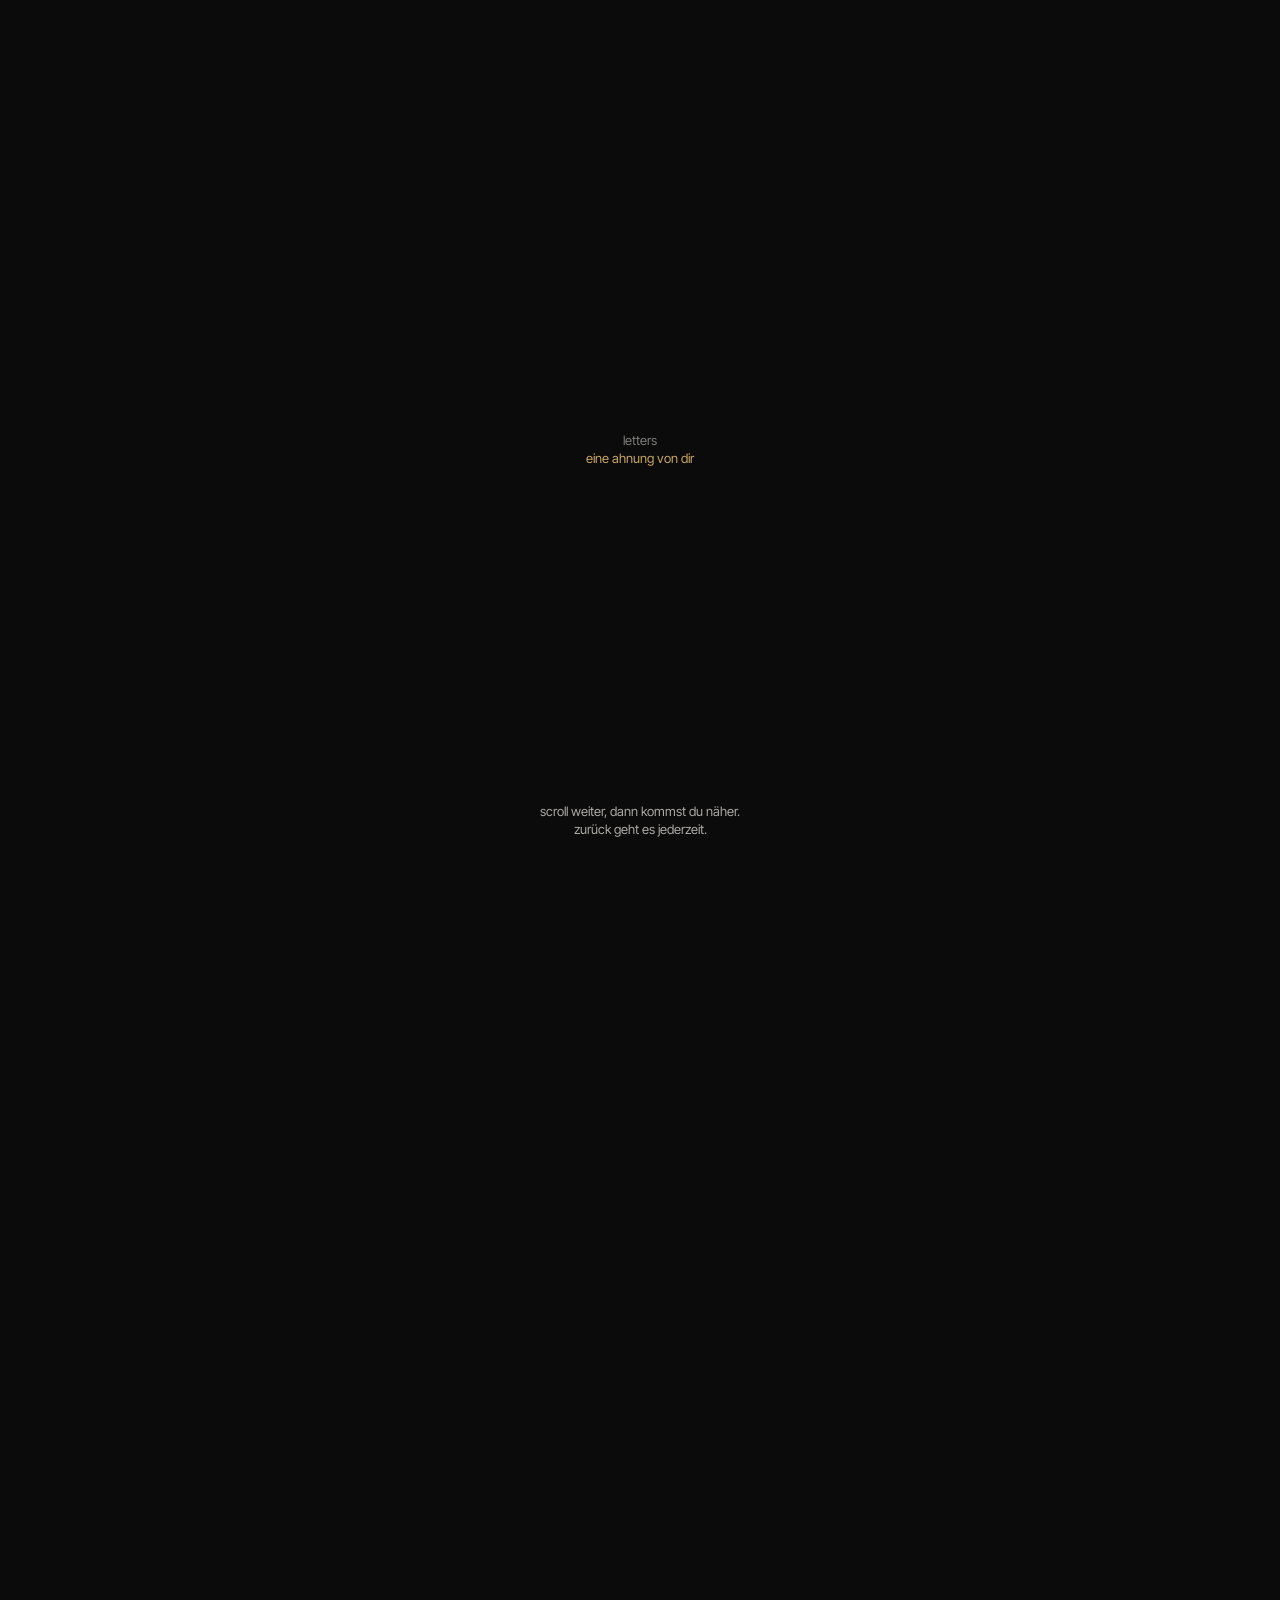
<file: kosmos/welten/naehe.html>
<!doctype html>
<html lang="de">
<head>
<meta charset="utf-8">
<meta name="viewport" content="width=device-width, initial-scale=1">
<title>letters — nähe</title>
<meta name="description" content="letters — eine ahnung von dir. Sieben Briefe an ein Du. Sprache, Tanz, Musik.">
<link rel="preconnect" href="https://fonts.googleapis.com">
<link rel="preconnect" href="https://fonts.gstatic.com" crossorigin>
<link href="https://fonts.googleapis.com/css2?family=Inter+Tight:wght@400;500&display=swap" rel="stylesheet">
<link rel="stylesheet" href="naehe.css?v=20261127x">
</head>
<body>

<!-- ============ I. come closer: scrolling zooms into the "o" of "von" ============ -->
<section class="portal" aria-label="letters — eine ahnung von dir">
  <div class="sticky">
    <h1 class="whisper"><span class="l">letters</span><span class="line">eine ahnung v<span class="o">o</span>n dir</span></h1>
    <p class="hint">scroll weiter, dann kommst du näher.<br>zurück geht es jederzeit.</p>
  </div>
</section>

<main>

<!-- ============ II. du ============ -->
<section class="du">
  <p class="du-word">du.</p>
  <div class="du-text">
    <p>sieben briefe. an dich, vielleicht. an jemanden, den es noch nicht gibt.</p>
  </div>
  <dl class="who">
    <div><dt>stimme, text</dt><dd>dorothea buchegger</dd></div>
    <div><dt>körper</dt><dd>akino distelberger</dd></div>
    <div><dt>klang</dt><dd>christian heidenbauer</dd></div>
  </dl>
</section>

<!-- ============ III. letters: legible only up close ============ -->
<section class="letters" aria-label="sieben briefe">
  <p class="how">nur aus der nähe lesbar.</p>

  <article class="letter">
    <h2>01 <span>eine ahnung von dir</span></h2>
    <p class="ln">ich weiß nicht, wie man eine seele faltet,</p>
    <p class="ln i2">damit sie in einen briefumschlag passt.</p>
    <p class="ln">dir … dir?</p>
    <p class="ln i3">da war ein lufthauch auf meiner schulter.</p>
    <p class="ln i1">ein atemzug, der nicht meiner war.</p>
  </article>

  <figure class="detail d-right">
    <img src="../img/detail-akino-blick.jpg" alt="Detail: Akinos Blick, Licht und Schatten" loading="lazy">
    <figcaption>blick.</figcaption>
    <small class="credit">foto: alma heigl</small>
  </figure>

  <article class="letter">
    <h2>02 <span>wo bin ich</span></h2>
    <p class="ln i2">bin ich angekommen oder noch unterwegs?</p>
    <p class="ln">warst du schon da? warst du je da?</p>
    <p class="ln i3">und ich? wo bin ich?</p>
    <p class="ln i1">und du? wo bist du?</p>
  </article>

  <figure class="detail d-left">
    <img src="../img/detail-dorothea-haende.jpg" alt="Detail: Dorotheas Hände beim Sprechen" loading="lazy">
    <figcaption>hände.</figcaption>
    <small class="credit">foto: knut ibermayr</small>
  </figure>

  <figure class="detail d-right">
    <img src="../img/k-hand.jpg" alt="Detail: Akinos Hand an der Schläfe" loading="lazy">
    <figcaption>hand. schläfe.</figcaption>
    <small class="credit">foto: alma heigl</small>
  </figure>

  <article class="letter">
    <h2>03 <span>selbstfindung und wahnsinn</span></h2>
    <p class="ln">ich wüsste gern deinen namen …</p>
    <p class="ln i2">aber vielleicht würde er dich nur einsperren.</p>
    <p class="ln i1">denn noch gehörst du keinem wort.</p>
    <p class="ln i3">du bist alles dazwischen.</p>
  </article>

  <figure class="detail d-left">
    <img src="../img/detail-christian-saiten.jpg" alt="Detail: Christians Hände an der Gitarre (Foto: Daniel Domig)" loading="lazy">
    <figcaption>saiten.</figcaption>
    <small class="credit">foto: daniel domig</small>
  </figure>

  <article class="letter">
    <h2>04 <span>direkt in dein herz hinein</span></h2>
    <p class="ln i1">wenn ich schreibe, kann ich dir nah sein.</p>
    <p class="ln">dann schreibe ich mich direkt in dein herz hinein</p>
    <p class="ln i3">und dich in meins.</p>
  </article>

  <figure class="detail d-center">
    <video src="../video/nah.mp4?v=20261127x" muted loop playsinline autoplay preload="metadata" aria-label="Akino in Bewegung, nah"></video>
    <figcaption>bewegung. nah.</figcaption>
  </figure>

  <article class="letter">
    <h2>05 <span>erinnerung an die zukunft</span></h2>
    <p class="ln i2">manchmal hätt ich dich gern</p>
    <p class="ln far">still.</p>
  </article>

  <figure class="detail d-left">
    <img src="../img/k-schatten.jpg" alt="Detail: Schatten einer Hand auf Akinos Gesicht" loading="lazy">
    <figcaption>schatten.</figcaption>
    <small class="credit">foto: alma heigl</small>
  </figure>

  <article class="letter">
    <h2>06 <span>loslassen</span></h2>
    <p class="ln">im warten find ich dich nicht.</p>
    <p class="ln i2">im warten findest du mich nicht.</p>
    <p class="ln i1">warten war gestern.</p>
    <p class="ln i3">mein leben ist heute.</p>
  </article>

  <figure class="detail d-wide">
    <img src="../img/detail-christian-blick.jpg" alt="Detail: Christians Augen und Ohr (Foto: Daniel Domig)" loading="lazy">
    <figcaption>hören.</figcaption>
    <small class="credit">foto: daniel domig</small>
  </figure>

  <article class="letter">
    <h2>07 <span>lass mich finden von dir</span></h2>
    <p class="ln i1">was, wenn die stille deine lauteste stimme ist?</p>
    <p class="ln">und ich dich genau dann am besten hören kann?</p>
    <p class="ln i3">so falte ich meine seele wieder auf</p>
    <p class="ln i2">und lass mich finden von dir.</p>
  </article>

  <figure class="detail d-center">
    <img src="../img/detail-dorothea-blick.jpg" alt="Detail: Dorotheas Blick durch die Brille" loading="lazy">
    <figcaption>sehen.</figcaption>
    <small class="credit">foto: knut ibermayr</small>
  </figure>
</section>

<!-- ============ IV. canister ============ -->
<section class="canister">
  <p class="big">eine gitarre aus einem kanister.</p>
  <p class="small">resistruments, ukraine.<br>gespielt von christian heidenbauer.</p>
</section>

<!-- ============ V. ensemble: faces come to you ============ -->
<section class="ensemble" aria-label="ensemble">
  <ul class="names">
    <li data-img="../../img/dorothea.jpg"><span>dorothea buchegger</span><small>text, konzept, stimme</small><img src="../../img/dorothea.jpg" alt="Dorothea Buchegger" loading="lazy"><em class="credit">foto: knut ibermayr</em></li>
    <li data-img="../img/portrait-akino.jpg"><span>akino distelberger</span><small>tanz</small><img src="../img/portrait-akino.jpg" alt="Akino Distelberger" loading="lazy"><em class="credit">foto: alma heigl</em></li>
    <li data-img="../../img/christian.jpg"><span>christian heidenbauer</span><small>musik</small><img src="../../img/christian.jpg" alt="Christian Heidenbauer" loading="lazy"><em class="credit">foto: daniel domig</em></li>
  </ul>
  <img class="follow" alt="" aria-hidden="true">
</section>

<!-- ============ VI. write back ============ -->
<section class="write">
  <p class="small">anfragen für aufführungen, festivals, presse.</p>
  <p class="big">schreib uns.<br>wir schreiben zurück.</p>
  <a href="mailto:letters.buehnenstueck@gmail.com?subject=letters">letters.buehnenstueck@gmail.com</a>
</section>

</main>

<footer class="foot">
  <span>letters — eine ahnung von dir</span><span>© 2026</span><a href="#">impressum</a>
</footer>

<script src="bridge.js?v=20261127x"></script>
<script src="naehe.js?v=20261127x"></script>
</body>
</html>
</file>
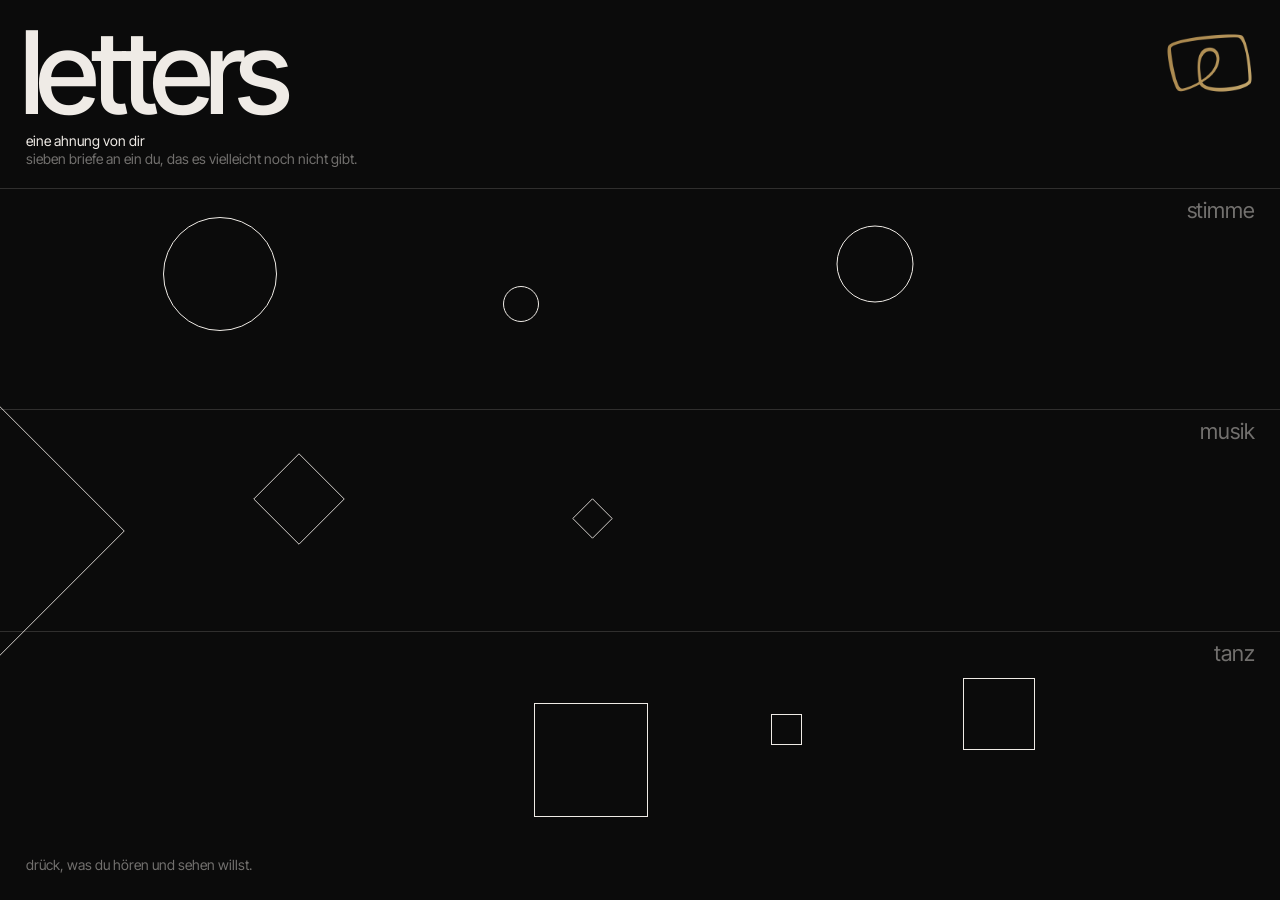
<file: kosmos/welten/raum.html>
<!doctype html>
<html lang="de">
<head>
<meta charset="utf-8">
<meta name="viewport" content="width=device-width, initial-scale=1">
<meta name="robots" content="noindex">
<title>letters — home</title>
<link rel="preconnect" href="https://fonts.googleapis.com">
<link rel="preconnect" href="https://fonts.gstatic.com" crossorigin>
<link href="https://fonts.googleapis.com/css2?family=Inter+Tight:wght@400;500&display=swap" rel="stylesheet">
<style>
/* layout: a dark room in three lanes — stimme, musik, tanz. only shapes, no labels.
   tanz plays films in the background, each in its own place, one dissolving into the next. */
:root { --ink: #0b0b0b; --paper: #efebe6; --gold: #c8a564;
  /* gold with a soft sheen: a narrow range of warm tones drifting very slowly, like light moving over leaf gold */
  --sheen: linear-gradient(118deg, #b48f50 0%, #c6a262 22%, #dcc183 42%, #cfae6c 55%, #bf9a5a 74%, #ad8848 100%); --mute: rgba(239,235,230,.45); --pad: clamp(14px, 2vw, 28px); }
* { box-sizing: border-box; margin: 0; padding: 0; }
html, body { height: 100%; }
body { background: var(--ink); color: var(--paper); font: 400 14px/1.3 "Inter Tight", "Helvetica Neue", Arial, sans-serif; overflow: hidden; }
button { font: inherit; color: inherit; background: none; border: 0; cursor: pointer; }

.room { position: relative; width: 100%; height: 100%; overflow: hidden; }
/* every sound shows a fragment of a picture in its own frame — never full screen */
.frag {
  position: absolute; z-index: 0; pointer-events: none; opacity: 0;
  background: center / cover no-repeat; filter: grayscale(1);
  transition: opacity 2.5s ease-in-out;
}
.frag.on { opacity: .55; }

/* films: each one has its own place on the surface; a slow dissolve between them */
.film {
  position: absolute; z-index: 0; object-fit: cover; opacity: 0; pointer-events: none;
  transition: opacity 2.8s ease-in-out;
}
.film.on { opacity: .62; }

.title { position: absolute; left: var(--pad); top: var(--pad); z-index: 3; max-width: 420px; }
.title h1 { font-weight: 500; font-size: clamp(40px, min(9vw, 15vh), 150px); line-height: .8; letter-spacing: -.07em; margin-left: -.05em; }
/* the logo mark: alone on the right, level with the title */
.mark-gold { position: absolute; right: var(--pad); top: calc(var(--pad) + 6px); z-index: 3; width: clamp(52px, 7vw, 110px); aspect-ratio: 1816 / 1256; height: auto; opacity: .92; pointer-events: none;
  background: var(--gold) var(--sheen) 0 0 / 280% 280%; animation: sheen 19s ease-in-out infinite alternate;
  -webkit-mask: url(../img/logo-gold.png) center / contain no-repeat; mask: url(../img/logo-gold.png) center / contain no-repeat; }
@keyframes sheen { from { background-position: 0% 40%; } to { background-position: 100% 60%; } }
@media (prefers-reduced-motion: reduce) { .mark-gold { animation: none; } }
.title p { margin-top: 14px; color: var(--mute); }
.title p b { font-weight: 400; color: var(--paper); }

/* the three lanes: a word, a line, then the shapes underneath */
.lane { position: absolute; left: 0; right: 0; height: 1px; background: rgba(239,235,230,.16); z-index: 3; }
.lane span { position: absolute; right: var(--pad); top: 8px; z-index: 3; background: var(--ink); padding: 0 6px; margin-right: -6px; font-size: clamp(17px, 1.7vw, 24px); letter-spacing: -.01em; color: var(--mute); }

.cue { position: absolute; z-index: 4; transform: translate(-50%, -50%); padding: 6px;
  /* every shape has its own size and drifts a few pixels on its own slow path */
  animation: drift var(--dur, 11s) ease-in-out var(--del, 0s) infinite alternate; }
@keyframes drift { from { translate: 0 0; } to { translate: var(--dx, 6px) var(--dy, 4px); } }
@media (prefers-reduced-motion: reduce) { .cue { animation: none; } }
.cue .mark {
  --p: 0; display: block; width: var(--s, 46px); height: var(--s, 46px);
  border: 1px solid var(--paper);
  background: conic-gradient(var(--paper) calc(var(--p) * 1turn), transparent 0);
}
.cue.voice .mark { border-radius: 50%; }
.cue.music .mark { transform: rotate(45deg) scale(.82); }
.cue:hover .mark { background-color: rgba(239,235,230,.16); }
.cue.on .mark { border-color: var(--paper); }
.cue.dance.on .mark { background: var(--paper); }
.cue:focus-visible { outline: none; }
/* giants lie under the other shapes, so the small ones they overlap stay easy to press */
.cue.giant { z-index: 2; }
.cue:focus-visible .mark { outline: 2px solid var(--paper); outline-offset: 3px; }

.hint { position: absolute; left: var(--pad); bottom: var(--pad); z-index: 3; color: var(--mute); max-width: 60%; }
.stopall { position: absolute; right: var(--pad); bottom: var(--pad); z-index: 3; color: var(--mute); text-decoration: underline; text-underline-offset: 3px; }
.stopall:hover { color: var(--paper); }
.stopall[hidden] { display: none; }

@media (max-width: 760px) {
}
@media (prefers-reduced-motion: reduce) { .film { transition: none; } }
/* very low windows (a phone on its side): the hint would sit on the shapes, so it steps aside */
@media (max-height: 340px) { .hint { display: none; } }
</style>
</head>
<body>
<div class="room" id="room">

  <span class="mark-gold" aria-hidden="true"></span>
  <header class="title">
    <h1>letters</h1>
    <p><b>eine ahnung von dir</b><br>sieben briefe an ein du, das es vielleicht noch nicht gibt.</p>
  </header>

  <p class="hint">drück, was du hören und sehen willst.</p>
  <button class="stopall" type="button" hidden>alles stoppen</button>
</div>

<script src="bridge.js?v=20261127x"></script>
<script>
(() => {
  const wide = innerWidth >= 700;
  // three lanes. stimme: circles. musik: diamonds (klavier, beat, psalterium). tanz: squares that play films.
  // vol: voices are the loudest (files normalised to -16 dB); music sits 12–15 dB below.
  // at: the frame of the picture fragment (left, top, width, height in %), each in its own place.
  const CUES = [
    { src: "stimme-1",  kind: "voice", name: "stimme eins", vol: 1,   fin: 3000, img: "s-draussen", pos: "40% 35%", at: wide ? [3, 6, 28, 38]   : [0, 4, 52, 24] },
    { src: "stimme-2",  kind: "voice", name: "stimme zwei", vol: 1,   fin: 3000, img: "s-tulln",    pos: "35% 30%", at: wide ? [14, 20, 24, 30] : [10, 14, 46, 20] },
    { src: "stimme-3",  kind: "voice", name: "stimme drei", vol: 1,   fin: 3000, img: "s-buehne-2", pos: "55% 30%", at: wide ? [2, 30, 22, 34]  : [0, 22, 40, 22] },
    { src: "klavier-1", kind: "music", name: "klavier",     vol: .37, fin: 250,  img: "c-klavier",  pos: "50% 40%", at: wide ? [82, 3, 18, 44]  : [54, 26, 46, 22], group: "klavier" },
    { src: "beat-a",    kind: "music", name: "beat",        vol: .28, fin: 3500, img: "c-saal",     pos: "50% 30%", at: wide ? [84, 50, 16, 46] : [62, 46, 38, 26], group: "beat" },
    { src: "pad-a",     kind: "music", name: "psalterium",  vol: .18, fin: 6000, img: "c-gitarre",  pos: "45% 40%", at: wide ? [40, 0, 20, 24]  : [36, 0, 30, 16] },
    // films, each with its own place on the surface
    { src: "rand",   kind: "dance", name: "tanz eins", at: wide ? [62, 0, 20, 100]  : [52, 0, 48, 100] },
    { src: "fuesse", kind: "dance", name: "tanz zwei", at: wide ? [0, 50, 62, 50]   : [0, 58, 100, 42] },
    { src: "fall",   kind: "dance", name: "tanz drei", at: wide ? [36, 4, 58, 72]   : [0, 8, 100, 56] },
  ];
  const LANES = [["stimme", "voice"], ["musik", "music"], ["tanz", "dance"]];
  // scatter three shapes inside one lane: x anywhere between 8 % and 92 %, never closer than ~70 px
  const scatter = () => {
    const W = room.clientWidth, gap = Math.max(SMAX * .8 + 20, W * .13) / W * 100;
    for (let tries = 0; tries < 200; tries++) {
      const m = Math.max(8, (SMAX / 2 + 18) / W * 100);   // the biggest shape never touches the edge
      const xs = [0, 1, 2].map(() => m + Math.random() * (100 - 2 * m)).sort((a, b) => a - b);
      if (xs[1] - xs[0] >= gap && xs[2] - xs[1] >= gap) return xs.sort(() => Math.random() - .5);
    }
    return [18, 50, 82];
  };

  const room = document.getElementById("room");
  const stopall = room.querySelector(".stopall");
  const playing = new Map();
  let film = null;

  const lanes = LANES.map(([word]) => {
    const l = document.createElement("div"); l.className = "lane";
    l.innerHTML = `<span>${word}</span>`; room.appendChild(l); return l;
  });
  // the three lanes share whatever height is left under the title
  const title = room.querySelector(".title");
  const layout = () => {
    // everything always fits the window, also a small one: no scrolling. in low windows the lanes get narrower
    // and the shapes shrink with them (never below a size that can still be pressed)
    const start = title.getBoundingClientRect().bottom + 20;
    const band = Math.max(54, (room.clientHeight - 48 - start) / 3);
    const k = Math.max(.4, Math.min(1, (band - 40) / SMAX));
    CUES.forEach(c => { if (!c.el) return;
      c.s = Math.round(c.size * k);
      c.el.style.setProperty("--s", c.s + "px");
      c.el.style.padding = Math.max(4, (44 - c.s) / 2) + "px";
    });
    lanes.forEach((l, i) => l.style.top = (start + i * band) + "px");
    // keep every shape clear of its own label (just under the line) and of the next line below
    CUES.forEach(c => {
      if (!c.el) return;
      // a big shape running off the right edge stays below the lane's word there
      const r = c.s / 2 + 8, lo = Math.max(Math.min(62, band * .42), r + (c.bleed === "right" ? 40 : 14)), hi = Math.max(lo, band - r - 4);
      // a giant taller than its lane sits in the middle of it and simply reaches across the lines
      if (c.s + 40 > band) {
        // …but never up into the title: the giant of the first lane starts at the first line
        const y = c.lane === 0 ? Math.max(band * .55, c.s / 2 - 6) : band * .55;
        c.el.style.top = (start + c.lane * band + y) + "px"; return;
      }
      c.el.style.top = (start + c.lane * band + Math.min(hi, Math.max(lo, band * c.dy))) + "px";
    });
  };

  const render = () => {
    stopall.hidden = !playing.size && !film;
    kosmos.send({ duck: playing.size > 0 });
  };

  /* ---- the clock hand on each playing shape: redrawn every frame, so it sweeps smoothly.
     media time only advances in steps, so between steps it is carried on by the wall clock ---- */
  const sweep = now => {
    for (const [c, p] of playing) {
      const a = p.a;
      if (!a.duration || a.paused) continue;
      if (a.currentTime !== p.lastT) { p.lastT = a.currentTime; p.lastAt = now; }
      const est = Math.min(a.duration, p.lastT + (now - p.lastAt) / 1000 * a.playbackRate);
      (c.markEl ||= c.el.querySelector(".mark")).style.setProperty("--p", (est / a.duration).toFixed(4));
    }
    requestAnimationFrame(sweep);
  };
  requestAnimationFrame(sweep);

  /* ---- sound: everything fades. one voice at a time — the next one takes over.
     levels and fades run through web audio gain nodes, so they also work on iphones ---- */
  let ctx = null;
  const audioCtx = () => (ctx ||= new (window.AudioContext || window.webkitAudioContext)());
  const ramp = (g, to, ms) => {
    const t = ctx.currentTime;
    g.gain.cancelScheduledValues(t); g.gain.setValueAtTime(g.gain.value, t);
    g.gain.linearRampToValueAtTime(to, t + ms / 1000);
  };
  const stop = (c, ms = 3500) => {
    const p = playing.get(c); if (!p) return;
    playing.delete(c);
    c.el.classList.remove("on"); c.el.querySelector(".mark").style.setProperty("--p", 0);
    c.frag.style.transitionDuration = ms + "ms"; c.frag.classList.remove("on");
    ramp(p.g, 0, ms); setTimeout(() => p.a.pause(), ms + 50);
    render();
  };
  // klavier ends whatever music was playing; beat ends the klavier; beat and psalterium sound together
  const ENDS = { klavier: ["beat-a", "pad-a"], beat: ["klavier-1"] };
  const fresh = c => { const a = new Audio(`../audio/${c.src}.m4a?v=20261126`); a.preload = "auto"; return a; };
  CUES.forEach(c => { if (c.kind === "voice" || c.kind === "music") c.pre = fresh(c); });
  const play = c => {
    audioCtx(); ctx.resume();
    // voice over voice: a long crossfade (6 s), then the old voice is gone by itself
    const XFADE = 6000;
    const before = c.kind === "voice" ? [...playing.keys()].filter(o => o.kind === "voice") : [];
    before.forEach(o => stop(o, XFADE));
    const fin = before.length ? XFADE : c.fin;
    if (c.group) [...playing.keys()].filter(o => (ENDS[c.group] || []).includes(o.src)).forEach(o => stop(o, 4000));
    // the file was already fetched in the background, so the sound starts right on the click
    const a = c.pre || fresh(c); c.pre = fresh(c);
    const g = ctx.createGain(); g.gain.value = 0;
    ctx.createMediaElementSource(a).connect(g); g.connect(ctx.destination);
    const p = { a, g };
    a.addEventListener("ended", () => playing.get(c) === p && stop(c, 1500));
    a.play().catch(() => {}); playing.set(c, p);
    ramp(g, c.vol, fin);
    c.frag.style.transitionDuration = fin + "ms";
    c.el.classList.add("on"); c.frag.classList.add("on");
    render();
  };

  /* ---- films: one at a time, slow dissolve, each in its own place ---- */
  const setFilm = c => {
    const old = film;
    if (old) {
      old.el.classList.remove("on"); old.v.classList.remove("on");
      setTimeout(() => { if (film !== old) old.v.pause(); }, 3000);
    }
    film = c && c !== old ? c : null;
    if (film) {
      film.v.currentTime = 0; film.v.play().catch(() => {});
      requestAnimationFrame(() => film.v.classList.add("on"));
      film.el.classList.add("on");
    }
    render();
  };

  // shape sizes in px: from small to big, with real contrast. every lane gets one small, one middle, one big shape
  const SMIN = innerWidth >= 760 ? 30 : 26, SMAX = innerWidth >= 760 ? 116 : 92;
  const SIZES = LANES.map(() => [
    SMIN + Math.random() * 8,
    SMIN + (SMAX - SMIN) * (.38 + Math.random() * .2),
    SMAX - Math.random() * 10,
  ].map(Math.round).sort(() => Math.random() - .5));
  const XS = LANES.map(scatter);
  // the big shape of some lanes grows and runs off the edge, so only a half, a third or two thirds of it show.
  // on a laptop the giants are bigger still and may reach across the lines
  const BLEED = LANES.map(() => null);
  const wideScreen = innerWidth >= 760;
  {
    const W = room.clientWidth;
    // only stimme and musik run off the edge; the squares of tanz stay whole and inside the picture
    let lanesBleeding = LANES.map((l, i) => i < 2 && Math.random() < .55);
    if (!lanesBleeding.some(Boolean)) lanesBleeding[Math.floor(Math.random() * 2)] = true;
    // and the biggest tanz square is a little smaller on phones
    if (!wideScreen) { const tz = SIZES[2], tk = tz.indexOf(Math.max(...tz)); tz[tk] = Math.min(tz[tk], 76); }
    lanesBleeding.forEach((on, lane) => {
      if (!on) return;
      const sz = SIZES[lane], k = sz.indexOf(Math.max(...sz));
      const big = Math.round(wideScreen ? 190 + Math.random() * 90 : 124 + Math.random() * 44);   // laptop 190–280 px, phone 124–168 px
      const f = 1 / 3 + Math.random() / 3;                            // visible part: 1/3 … 2/3
      const side = Math.random() < .5 ? "left" : "right";
      const cx = side === "left" ? big * (f - .5) : W - big * (f - .5);
      const [a, b] = side === "left" ? [big * f, W] : [0, W - big * f];
      const others = [0, 1, 2].filter(i => i !== k);
      let xs = null;
      for (let tries = 0; tries < 200 && !xs; tries++) {
        const p = others.map(i => a + sz[i] / 2 + 16 + Math.random() * Math.max(0, (b - a) - sz[i] - 32));
        if (Math.abs(p[0] - p[1]) >= (sz[others[0]] + sz[others[1]]) / 2 + 28) xs = p;
      }
      xs ||= [a + (b - a) * .3, a + (b - a) * .75];
      sz[k] = big;
      XS[lane][k] = cx / W * 100;
      others.forEach((i, j) => XS[lane][i] = xs[j] / W * 100);
      BLEED[lane] = { k, side };
    });
  }
  CUES.forEach(c => {
    const lane = LANES.findIndex(l => l[1] === c.kind);
    const i = CUES.filter(x => x.kind === c.kind).indexOf(c);
    const b = document.createElement("button");
    b.className = `cue ${c.kind}`;
    b.style.left = XS[lane][i] + "%"; c.lane = lane;
    c.dy = .3 + Math.random() * .5;            // a little higher or lower inside the lane
    // its own size: big enough to tap on a phone (≥ 40 px + padding), up to almost twice that
    c.size = SIZES[lane][i];
    c.bleed = BLEED[lane] && BLEED[lane].k === i ? BLEED[lane].side : null;
    if (c.bleed) b.classList.add("giant");
    b.style.setProperty("--s", c.size + "px");
    // small shapes get a wider invisible rim, so they are still easy to tap (≥ 48 px)
    b.style.padding = Math.max(6, (48 - c.size) / 2) + "px";
    b.style.setProperty("--dx", ((Math.random() < .5 ? -1 : 1) * (3 + Math.random() * 9)).toFixed(1) + "px");
    b.style.setProperty("--dy", ((Math.random() < .5 ? -1 : 1) * (3 + Math.random() * 7)).toFixed(1) + "px");
    b.style.setProperty("--dur", (7 + Math.random() * 9).toFixed(1) + "s");
    b.style.setProperty("--del", (-Math.random() * 12).toFixed(1) + "s");
    b.innerHTML = `<span class="mark"></span>`;
    b.setAttribute("aria-label", c.name);
    room.appendChild(b); c.el = b;
    if (c.kind === "dance") {
      const v = document.createElement("video");
      v.className = "film"; v.src = `../video/${c.src}.mp4?v=20261127x`; v.muted = true; v.loop = true; v.playsInline = true; v.preload = "auto";
      const [x, y, w, h] = c.at;
      Object.assign(v.style, { left: x + "%", top: y + "%", width: w + "%", height: h + "%" });
      room.insertBefore(v, room.querySelector(".title"));
      c.v = v;
      b.addEventListener("click", () => setFilm(c));
    } else {
      const f = document.createElement("div");
      f.className = "frag";
      const [x, y, w, h] = c.at;
      Object.assign(f.style, { left: x + "%", top: y + "%", width: w + "%", height: h + "%",
        backgroundImage: `url("../img/${c.img}.jpg")`, backgroundPosition: c.pos });
      room.insertBefore(f, room.querySelector(".title"));
      c.frag = f;
      b.addEventListener("click", () => playing.has(c) ? stop(c) : play(c));
    }
  });

  layout(); addEventListener("resize", layout); document.fonts?.ready.then(layout);
  stopall.addEventListener("click", () => { [...playing.keys()].forEach(stop); if (film) setFilm(null); });
  addEventListener("pagehide", () => kosmos.send({ duck: false }));
})();
</script>
</body>
</html>
</file>
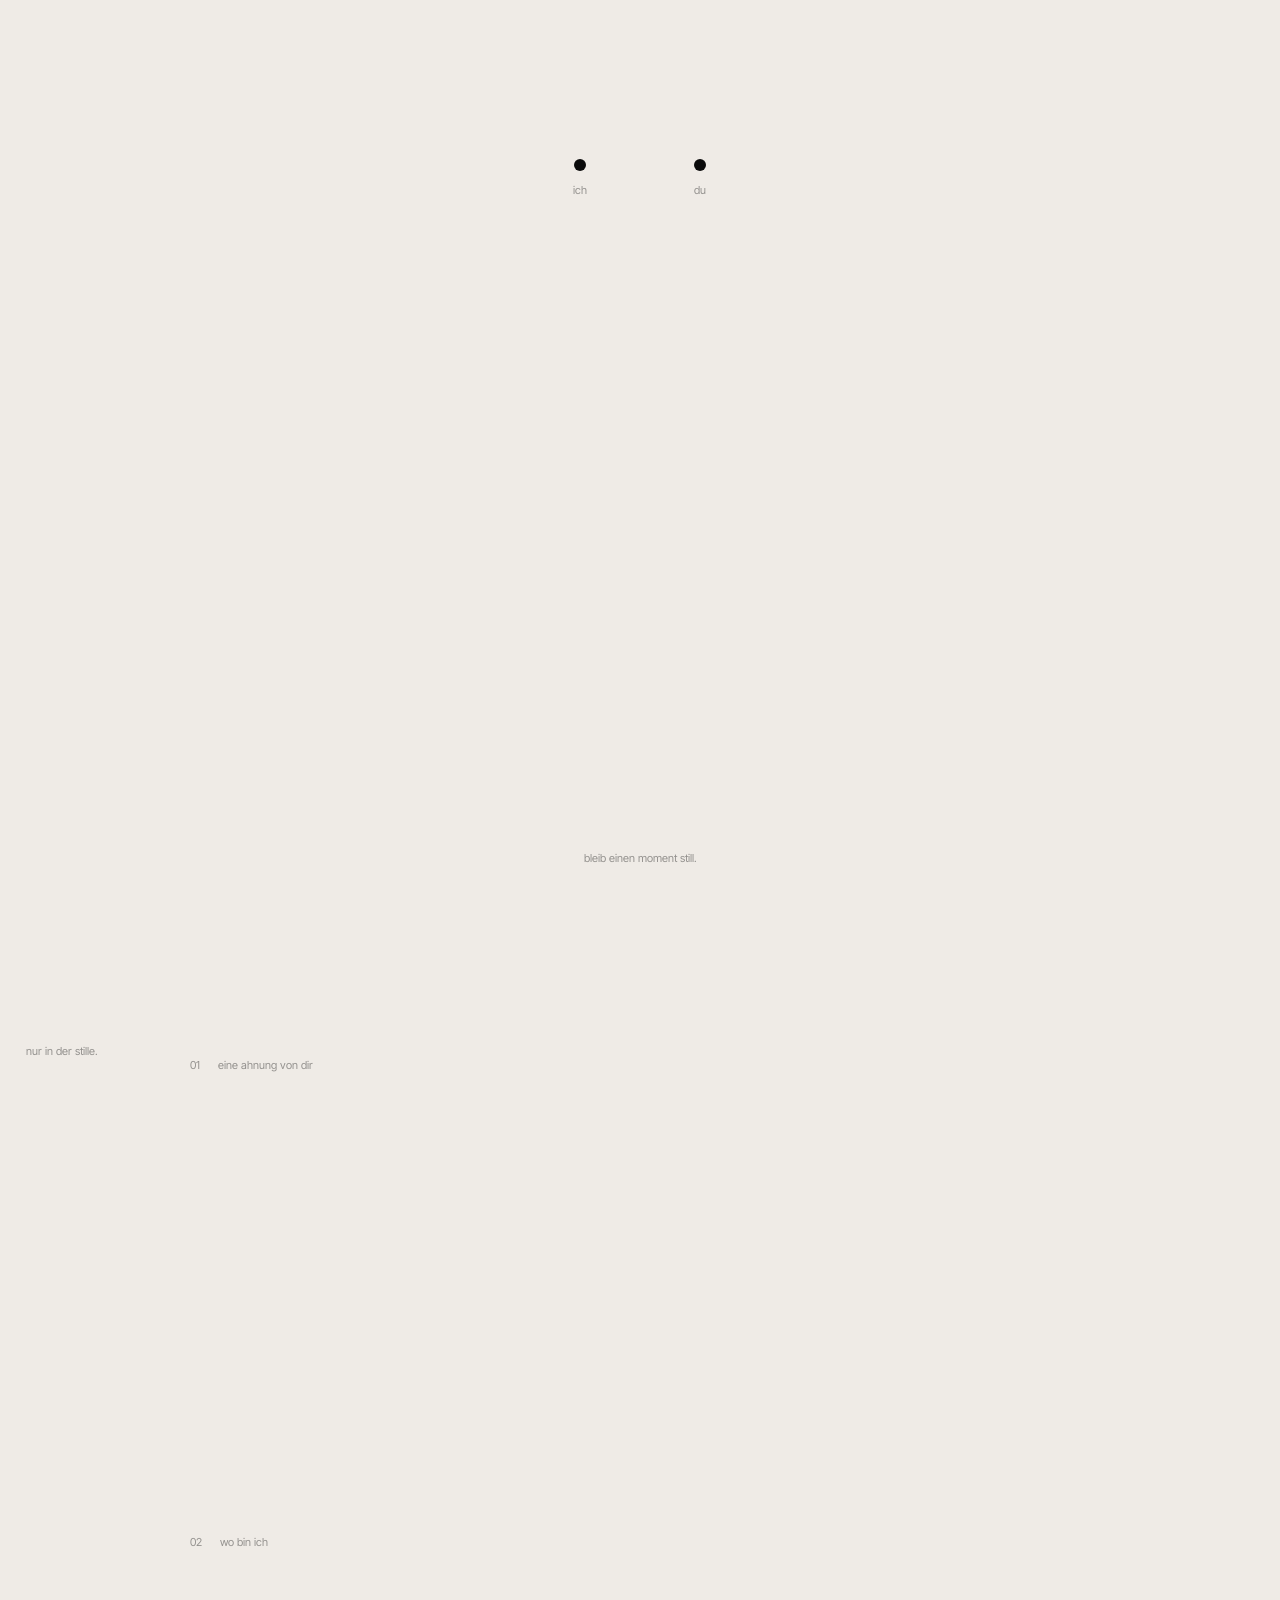
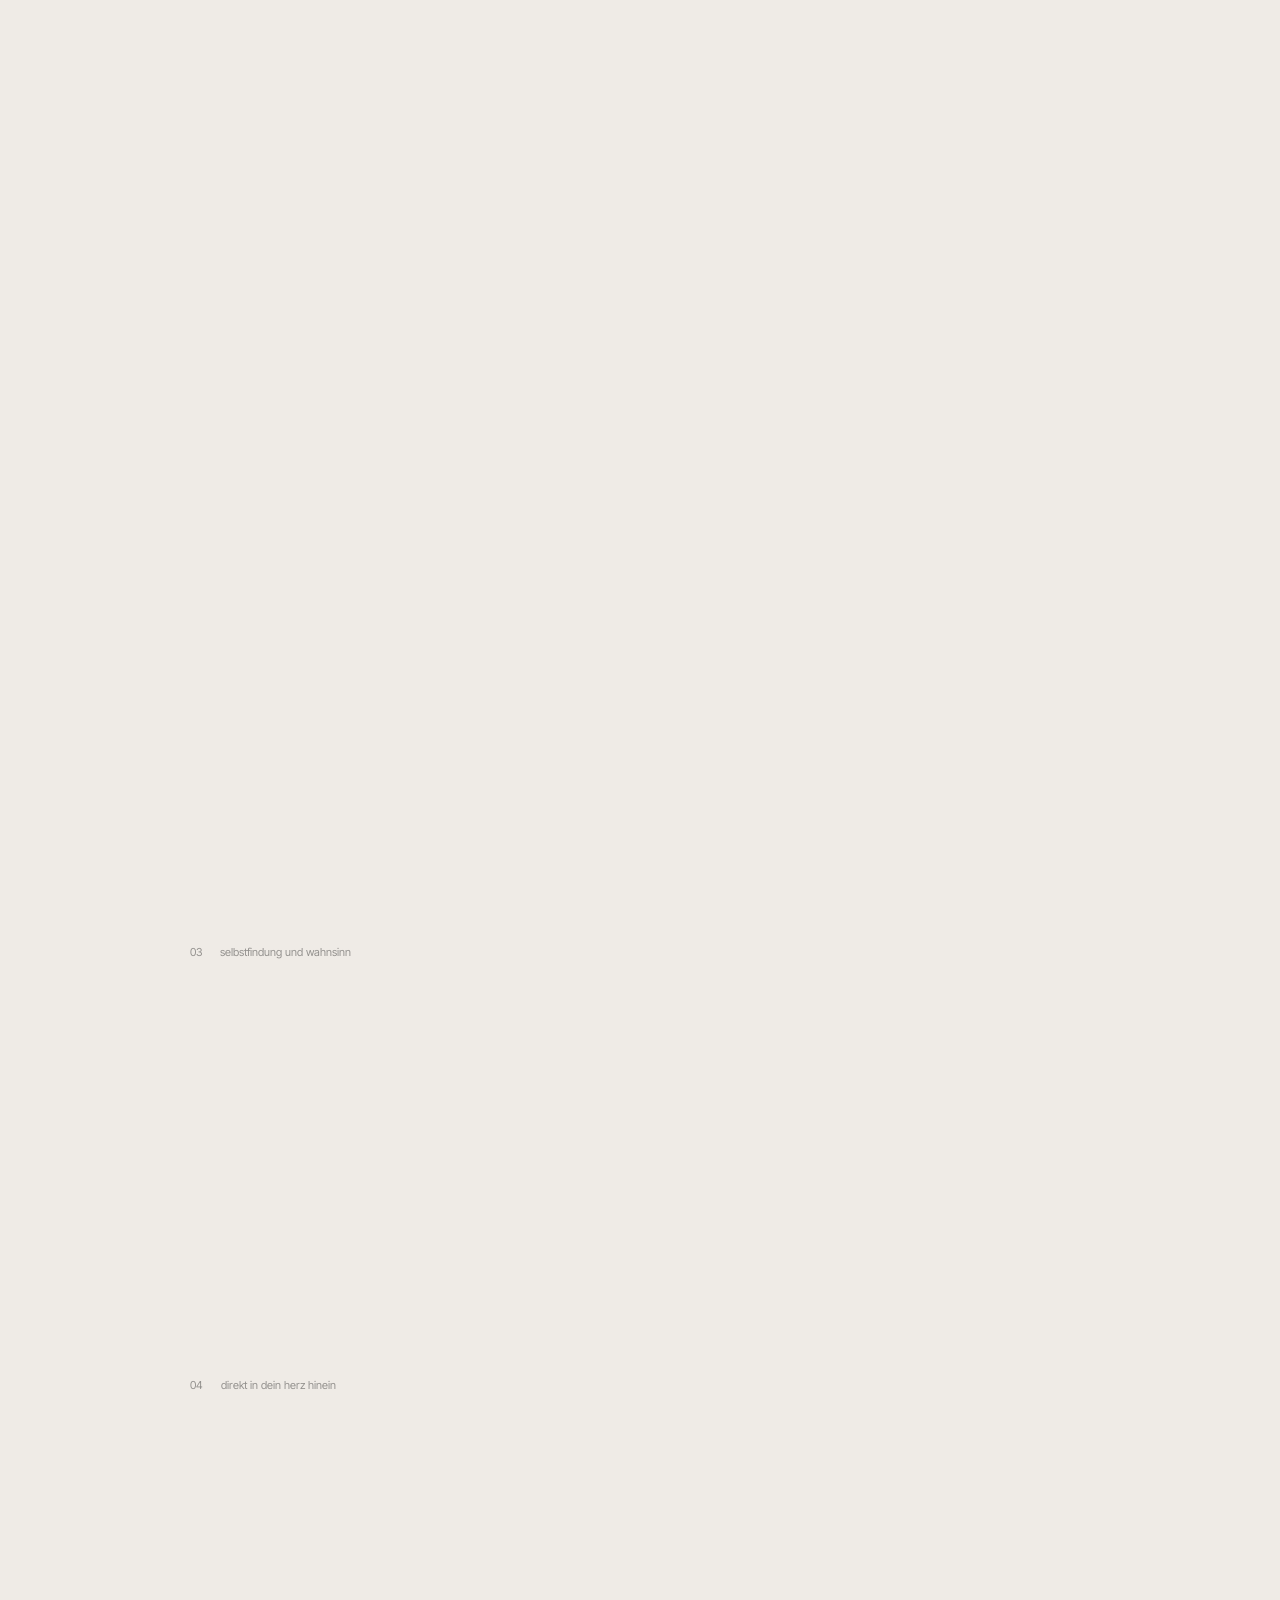
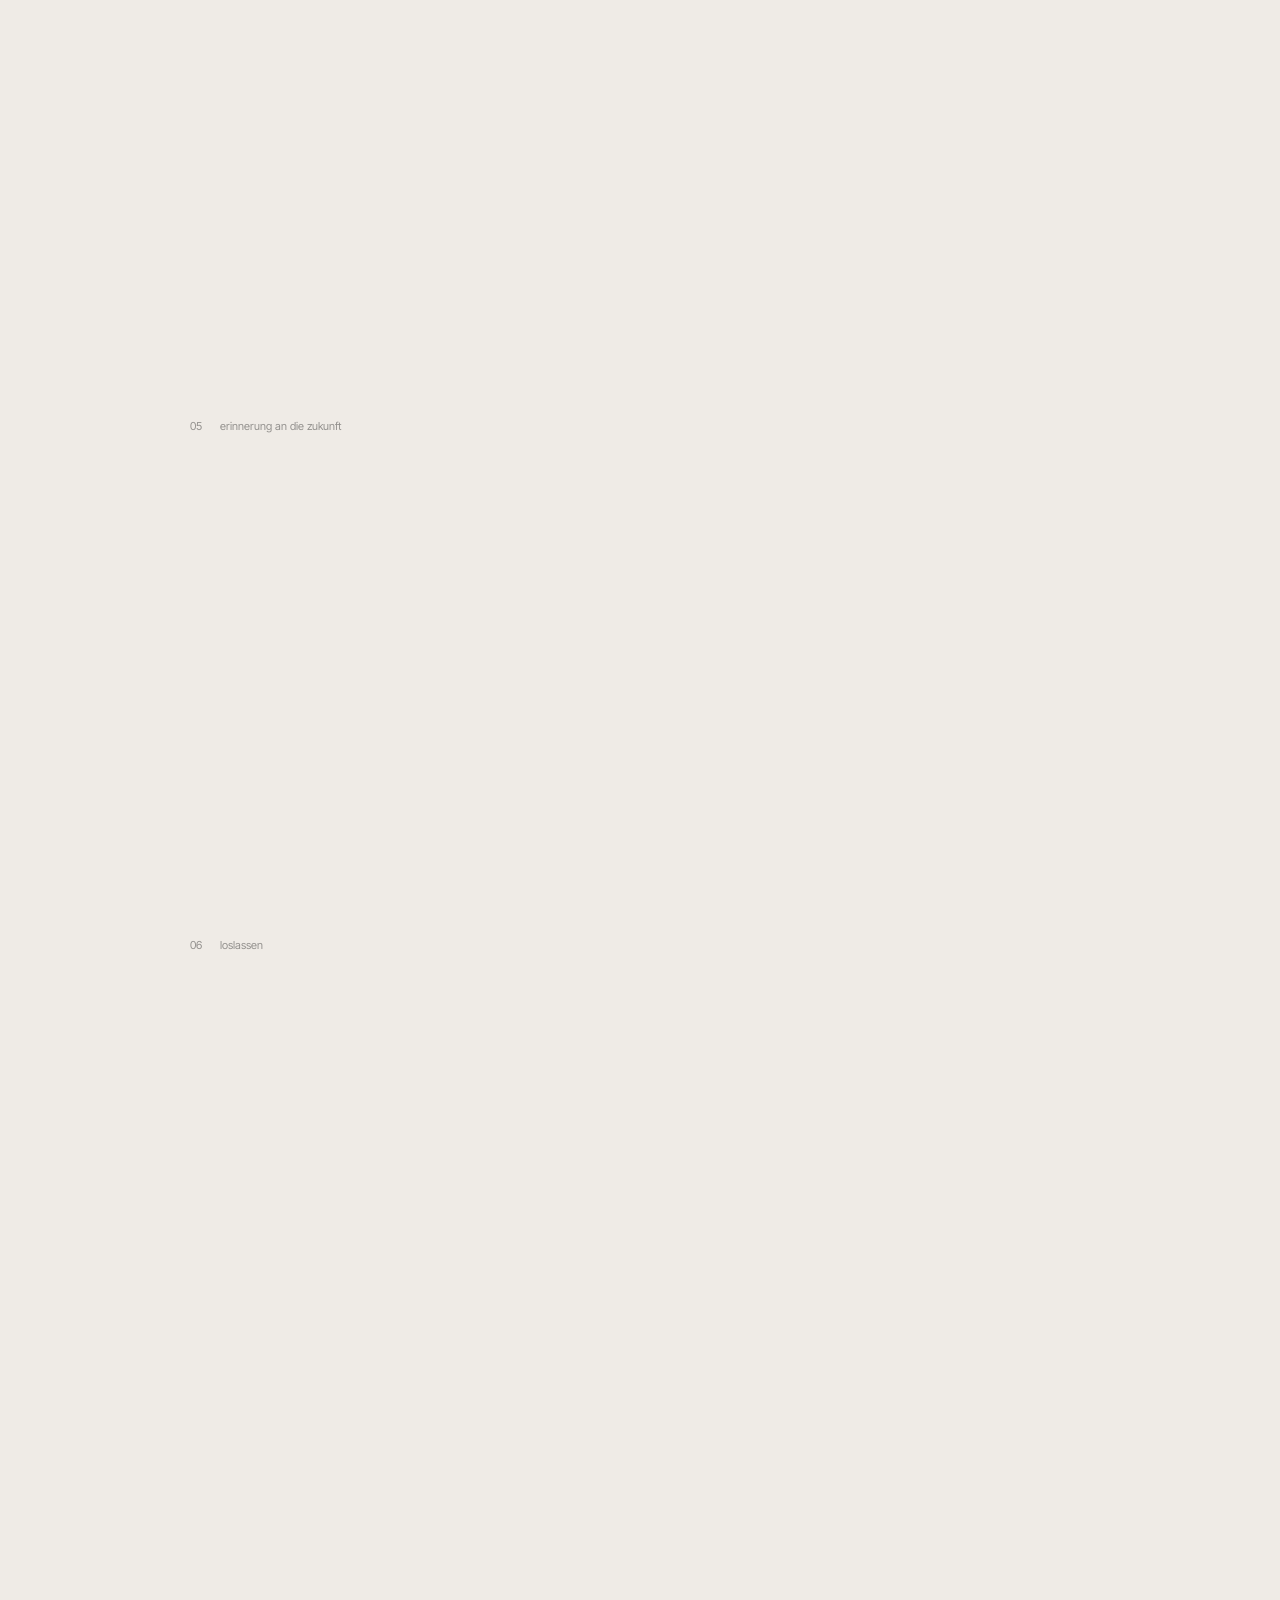
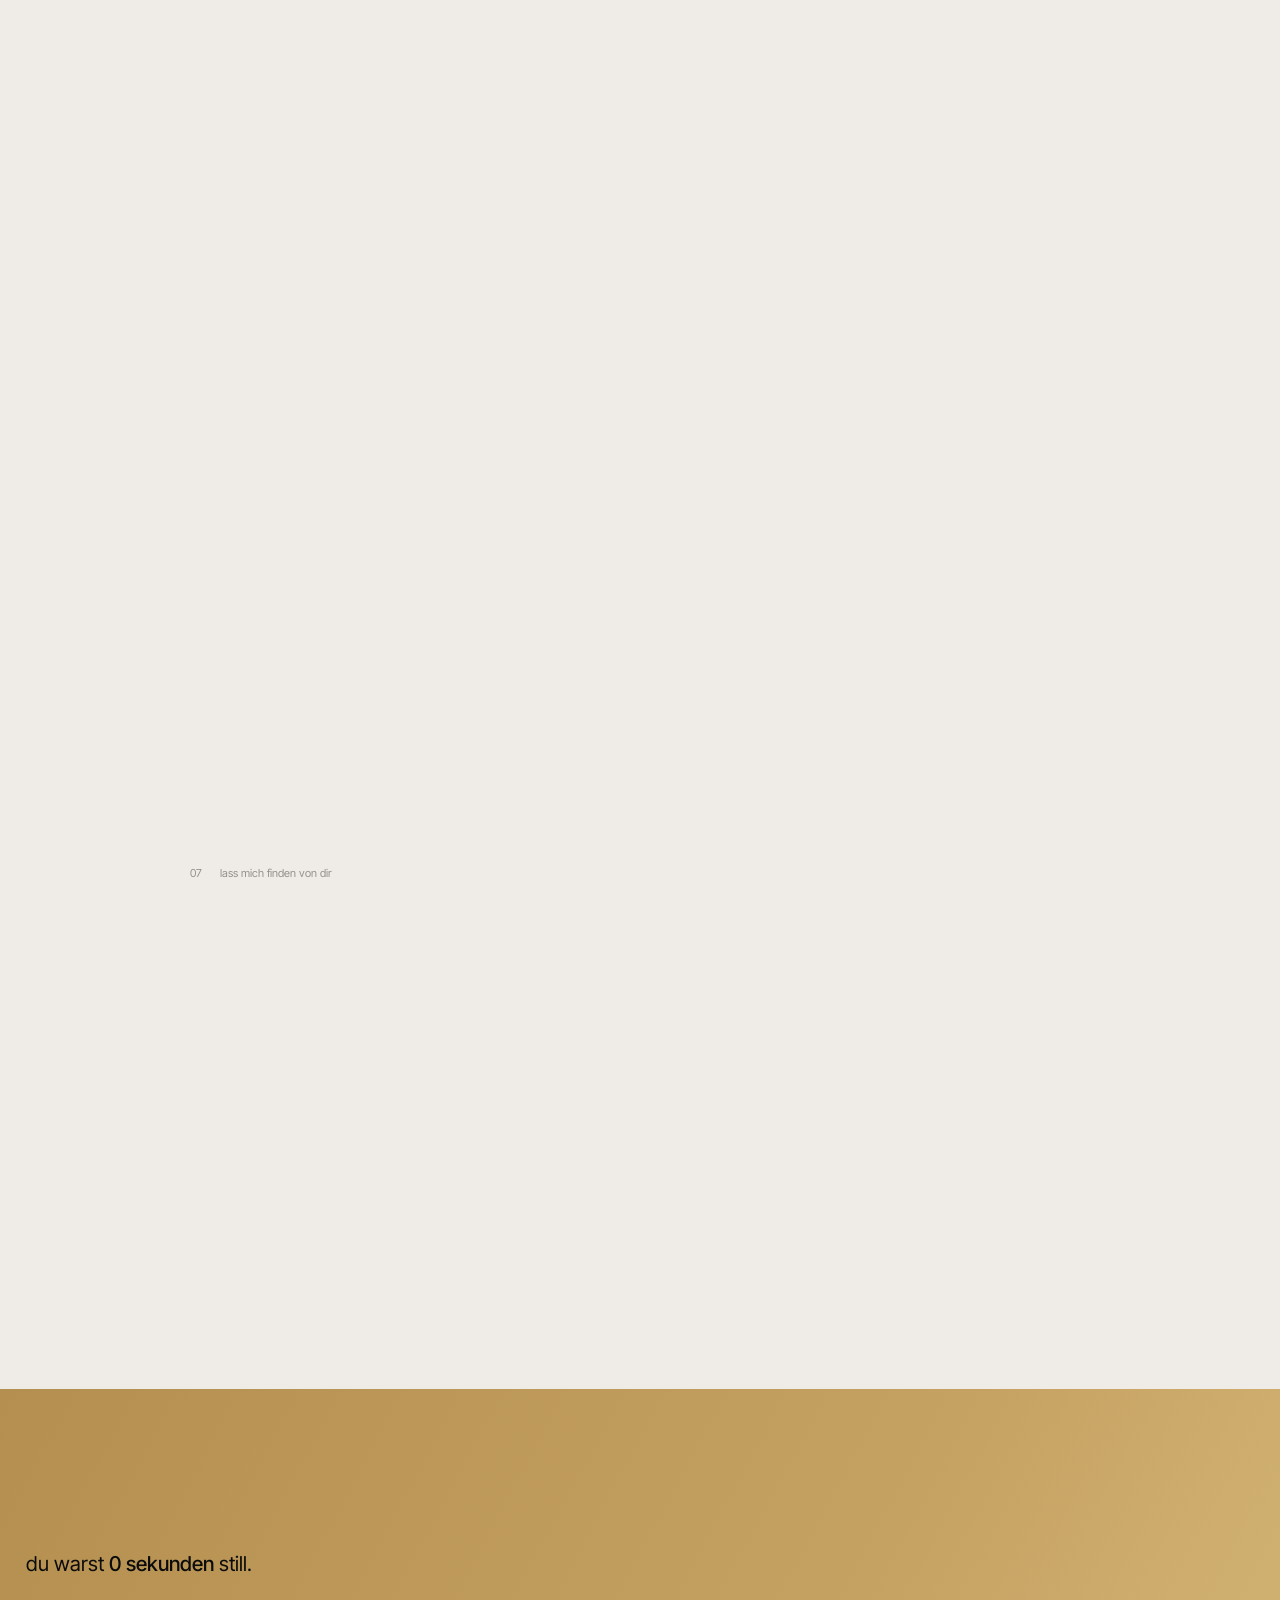
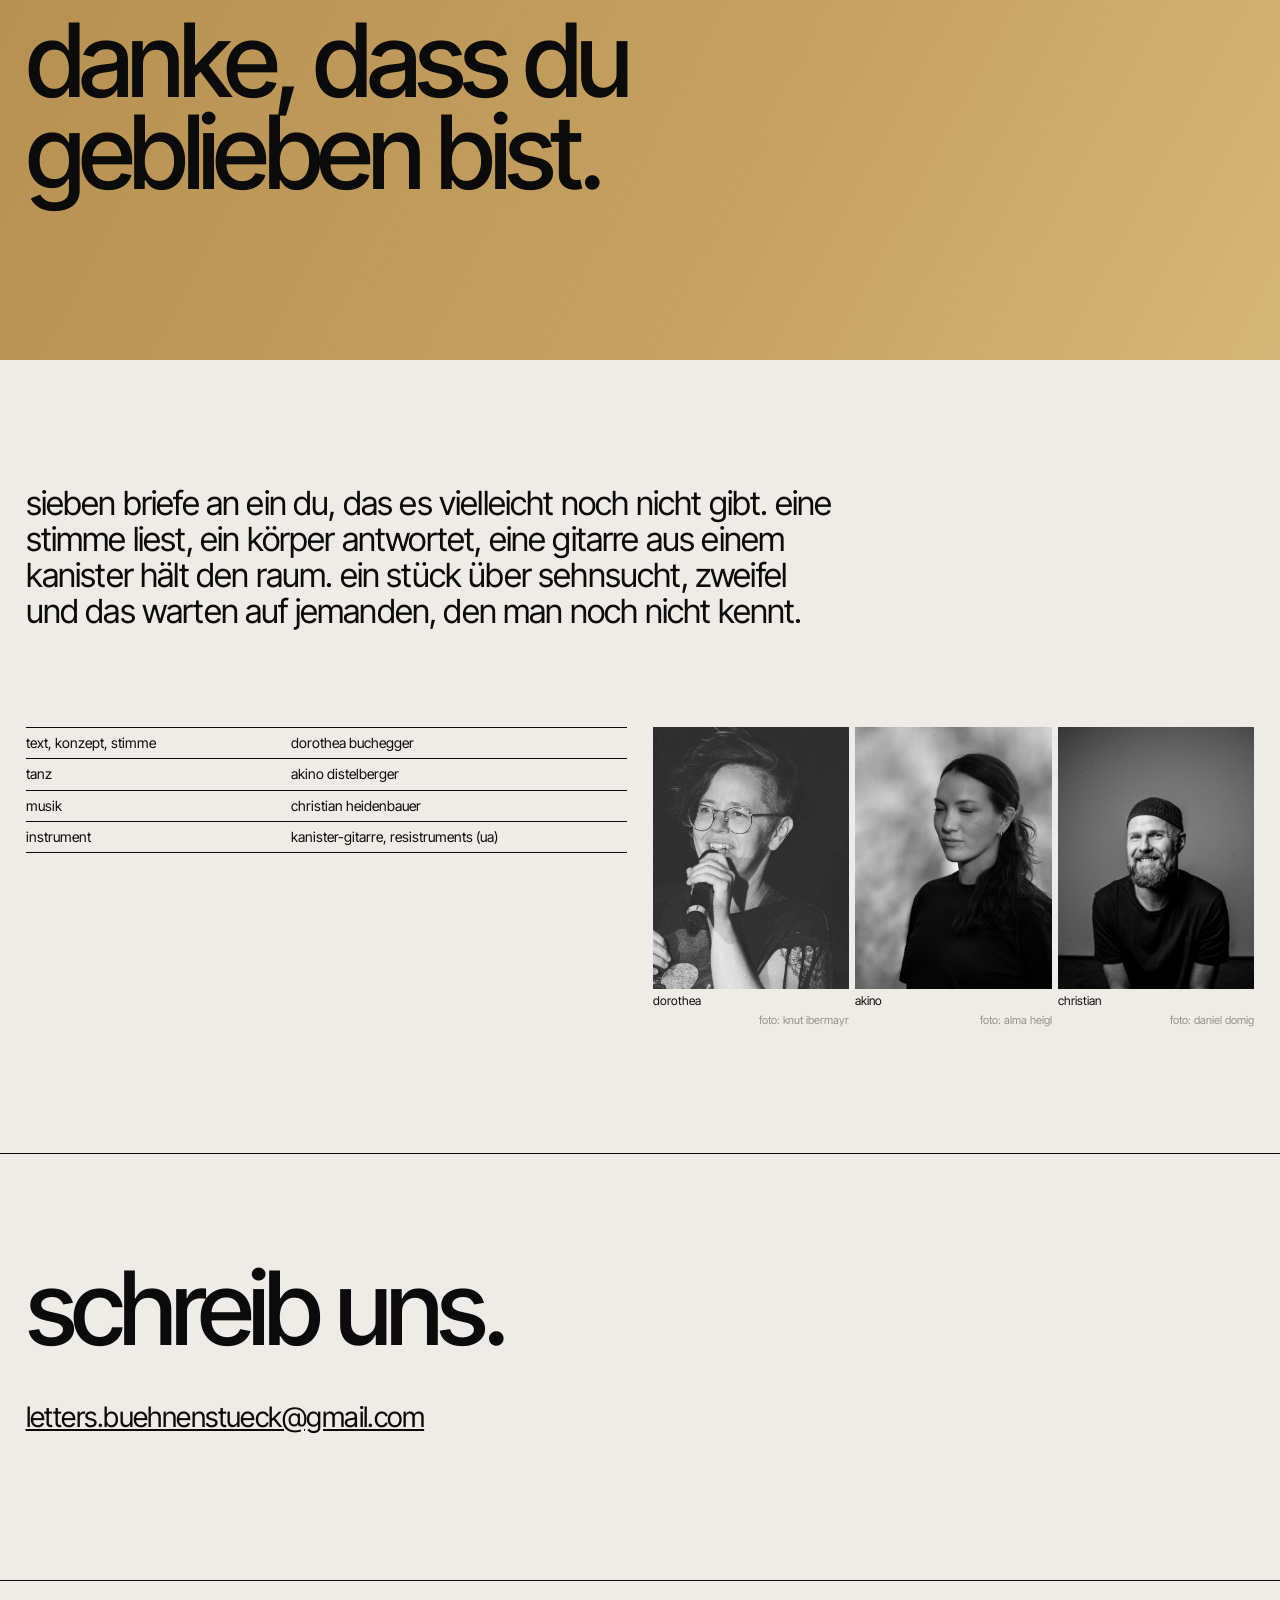
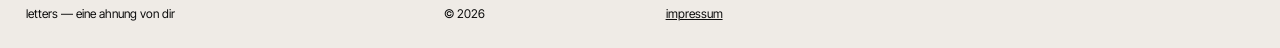
<file: kosmos/welten/stille.html>
<!doctype html>
<html lang="de">
<head>
<meta charset="utf-8">
<meta name="viewport" content="width=device-width, initial-scale=1">
<title>letters — stille</title>
<meta name="description" content="letters — eine ahnung von dir. Sieben Briefe an ein Du. Sprache, Tanz, Musik.">
<link rel="preconnect" href="https://fonts.googleapis.com">
<link rel="preconnect" href="https://fonts.gstatic.com" crossorigin>
<link href="https://fonts.googleapis.com/css2?family=Inter+Tight:wght@400;500&display=swap" rel="stylesheet">
<link rel="stylesheet" href="stille.css?v=20261127x">
</head>
<body>

<!-- ============ I. two heartbeats ============ -->
<header class="beat">
  <div class="pair" aria-hidden="true">
    <div class="h a"><i></i><span>ich</span></div>
    <div class="h b"><i></i><span>du</span></div>
  </div>
  <div class="first" aria-live="polite">
    <p class="s">und mein herz … ist anders.</p>
    <p class="s">als schlug es stets mit einem herzschlag im verzug.</p>
    <p class="s">dieser eine herzschlag mehr dazwischen …</p>
    <p class="s">und eine ahnung von dir.</p>
  </div>
  <h1 class="name"><span>letters</span><small>eine ahnung von dir</small></h1>
  <p class="hint">bleib einen moment still.</p>
</header>

<main>

<!-- ============ II. letters, only in stillness ============ -->
<section class="letters" aria-label="sieben briefe">
  <p class="how">nur in der stille.</p>

  <article class="letter">
    <h2>01 <span>eine ahnung von dir</span></h2>
    <p class="s">ich weiß nicht, wie man eine seele faltet,</p>
    <p class="s">damit sie in einen briefumschlag passt.</p>
    <p class="s">aber ich versuche es trotzdem … und schreibe dir.</p>
  </article>

  <article class="letter">
    <h2>02 <span>wo bin ich</span></h2>
    <p class="s">wir verschwimmen; verschmelzen zu einem liebevollen gedanken.</p>
    <p class="s">sind gemeinsam – bloß ich, noch einsam.</p>
  </article>

  <figure class="letter detail d-r">
    <img class="s" src="../img/detail-akino-hand.jpg" alt="Detail: Akinos Hand am Gesicht" loading="lazy">
    <figcaption class="credit s">foto: alma heigl</figcaption>
  </figure>

  <article class="letter">
    <h2>03 <span>selbstfindung und wahnsinn</span></h2>
    <p class="s">du bist alles dazwischen.</p>
    <p class="s">wie eine leere zeile, die mich ansieht.</p>
  </article>

  <article class="letter">
    <h2>04 <span>direkt in dein herz hinein</span></h2>
    <p class="s">dann lass ich dich tief in meine augen sehn</p>
    <p class="s">und leg deine hand in meine.</p>
    <p class="s">ich lächle dich an und du zurück.</p>
  </article>

  <figure class="letter detail d-w">
    <video class="s" src="../video/ruhe.mp4?v=20261127x" muted loop playsinline autoplay preload="metadata" aria-label="Akino liegt am Boden, fast reglos"></video>
  </figure>

  <figure class="letter detail d-l">
    <img class="s" src="../img/detail-akino-blick.jpg" alt="Detail: Akinos Blick" loading="lazy">
    <figcaption class="credit s">foto: alma heigl</figcaption>
  </figure>

  <article class="letter">
    <h2>05 <span>erinnerung an die zukunft</span></h2>
    <p class="s">komme dir näher,</p>
    <p class="s">so nah, dass ich dich fast spüren kann.</p>
    <p class="s">dein klang in meinem ohr,</p>
    <p class="s">dein herzschlag einmütig mit meinem.</p>
  </article>

  <article class="letter">
    <h2>06 <span>loslassen</span></h2>
    <p class="s">der pfad erst sichtbar mit dem nächsten schritt.</p>
    <p class="s">du lernst mir geduld.</p>
  </article>

  <figure class="letter detail d-w">
    <img class="s" src="../img/detail-christian-gitarre.jpg" alt="Detail: Christian, Brille und Gitarrenhals (Foto: Daniel Domig)" loading="lazy">
    <figcaption class="credit s">foto: daniel domig</figcaption>
  </figure>

  <article class="letter">
    <h2>07 <span>lass mich finden von dir</span></h2>
    <p class="s">was, wenn die stille deine lauteste stimme ist?</p>
    <p class="s">und ich dich genau dann am besten hören kann?</p>
  </article>
</section>

<!-- ============ III. you stayed ============ -->
<section class="stayed">
  <p class="time">du warst <b class="sec">0 sekunden</b> still.</p>
  <p class="big">danke, dass du<br>geblieben bist.</p>
</section>

<!-- ============ IV. about ============ -->
<section class="about">
  <p class="lead">sieben briefe an ein du, das es vielleicht noch nicht gibt. eine stimme liest, ein körper antwortet, eine gitarre aus einem kanister hält den raum. ein stück über sehnsucht, zweifel und das warten auf jemanden, den man noch nicht kennt.</p>
  <dl class="spec">
    <div><dt>text, konzept, stimme</dt><dd>dorothea buchegger</dd></div>
    <div><dt>tanz</dt><dd>akino distelberger</dd></div>
    <div><dt>musik</dt><dd>christian heidenbauer</dd></div>
    <div><dt>instrument</dt><dd>kanister-gitarre, resistruments (ua)</dd></div>
  </dl>
  <div class="people">
    <figure><img src="../../img/dorothea.jpg" alt="Dorothea Buchegger" loading="lazy"><figcaption>dorothea<small class="credit">foto: knut ibermayr</small></figcaption></figure>
    <figure><img src="../img/portrait-akino.jpg" alt="Akino Distelberger" loading="lazy" style="object-position: 50% 30%"><figcaption>akino<small class="credit">foto: alma heigl</small></figcaption></figure>
    <figure><img src="../../img/christian.jpg" alt="Christian Heidenbauer" loading="lazy" style="object-position: 50% 30%"><figcaption>christian<small class="credit">foto: daniel domig</small></figcaption></figure>
  </div>
</section>

<section class="write">
  <p class="big">schreib uns.</p>
  <a href="mailto:letters.buehnenstueck@gmail.com?subject=letters">letters.buehnenstueck@gmail.com</a>
</section>

</main>

<footer class="foot">
  <span>letters — eine ahnung von dir</span><span>© 2026</span><a href="#">impressum</a>
</footer>

<script src="bridge.js?v=20261127x"></script>
<script src="stille.js?v=20261127x"></script>
<script>if (kosmos.inside) document.querySelector(".hint").textContent = "bleib einen moment still. dann wird es hörbar.";</script>
</body>
</html>
</file>
<file: welten/naehe.css>
:root {
  --ink: #0b0b0b;
  --paper: #efebe6;
  --gold: #c8a564;
  /* gold with a soft sheen: a narrow range of warm tones drifting very slowly, like light moving over leaf gold */
  --sheen: linear-gradient(118deg, #b48f50 0%, #c6a262 22%, #dcc183 42%, #cfae6c 55%, #bf9a5a 74%, #ad8848 100%);
  --pad: clamp(14px, 2vw, 28px);
}
* { box-sizing: border-box; margin: 0; padding: 0; }
body {
  background: var(--ink); color: var(--paper);
  font: 400 14px/1.3 "Inter Tight", "Helvetica Neue", Arial, sans-serif;
  overflow-x: hidden;
}
a { color: inherit; }
img { display: block; width: 100%; filter: grayscale(1); }
ul { list-style: none; }
::selection { background: var(--gold); color: var(--ink); }

/* ---------- I. portal ---------- */
.portal { height: 100svh; }
/* while you are coming closer, the page itself does not scroll */
html.locked, html.locked body { overflow: hidden; height: 100%; overscroll-behavior: none; touch-action: none; }
.sticky { position: sticky; top: 0; height: 100svh; overflow: hidden; display: grid; place-items: center; }
/* the gold does not switch on: it rises as a veil, in step with the zoom, so the last step is one flowing passage */
.portal .sticky::before {
  content: ""; position: absolute; inset: 0; z-index: 1; pointer-events: none; opacity: var(--veil, 0);
  background: var(--gold) var(--sheen) 0 0 / 280% 280%; animation: sheen 19s ease-in-out infinite alternate;
}
.portal .whisper { position: relative; z-index: 2; }
.portal .hint { z-index: 2; }
.whisper {
  font-weight: 400; font-size: 13px; line-height: 1.35; text-align: center; color: var(--gold);
  display: flex; flex-direction: column;
}
.whisper .l { color: var(--paper); opacity: .5; }
.hint { position: absolute; bottom: calc(var(--pad) + 4vh); left: 0; right: 0; text-align: center; font-size: 13px; line-height: 1.4; color: var(--paper); opacity: .7; animation: breathe 3.2s ease-in-out infinite alternate; }
@keyframes breathe { from { translate: 0 0; } to { translate: 0 -5px; } }
@media (prefers-reduced-motion: reduce) { .hint { animation: none; } }

/* ---------- II. du ---------- */
.du {
  background: var(--gold) var(--sheen) 0 0 / 280% 280%; animation: sheen 19s ease-in-out infinite alternate; color: var(--ink);
  display: grid; grid-template-columns: repeat(6, 1fr); gap: var(--pad);
  padding: 8vh var(--pad) 14vh;
}
.du-word { grid-column: 1 / -1; font-weight: 500; font-size: 42vw; line-height: .78; letter-spacing: -.07em; margin-left: -.06em; }
.du-text { grid-column: 3 / 6; margin-top: 8vh; font-size: clamp(22px, 2.5vw, 40px); line-height: 1.08; letter-spacing: -.025em; }
.du-text p + p { margin-top: .5em; }
.who { grid-column: 3 / 5; margin-top: 10vh; }
.who div { display: grid; grid-template-columns: 1fr 1.6fr; gap: var(--pad); padding: 6px 0; border-top: 1px solid var(--ink); }
.who div:last-child { border-bottom: 1px solid var(--ink); }

/* ---------- III. letters ---------- */
.letters { padding: 24vh var(--pad) 20vh; position: relative; }
.how { position: sticky; top: var(--pad); font-size: 11px; opacity: .45; z-index: 2; }
.letter { max-width: 1200px; margin: 0 auto 30vh; padding-left: 16vw; }
.letter h2 { font-size: 11px; font-weight: 400; color: var(--gold); margin-bottom: 4vh; letter-spacing: .02em; }
.letter h2 span { margin-left: 1.5em; }
.ln {
  font-size: clamp(24px, 3vw, 48px); line-height: 1.12; letter-spacing: -.03em;
  opacity: var(--near, .1);
}
.ln + .ln { margin-top: .12em; }
.i1 { padding-left: 6vw; } .i2 { padding-left: 14vw; } .i3 { padding-left: 24vw; }
.far { text-align: right; margin-top: 30vh !important; }

.detail { margin: 0 0 30vh; }
.detail figcaption { margin-top: 8px; font-size: 11px; color: var(--gold); }
.d-right { width: min(22vw, 300px); margin-left: auto; margin-right: 8vw; }
.d-left { width: min(20vw, 280px); margin-left: 4vw; }
.d-center { width: min(34vw, 480px); margin-left: 38vw; }
.d-wide { width: calc(100% + 2 * var(--pad)); margin-left: calc(var(--pad) * -1); }
.d-wide figcaption { padding-left: var(--pad); }

/* ---------- IV. canister ---------- */
.canister {
  background: var(--gold) var(--sheen) 0 0 / 280% 280%; animation: sheen 19s ease-in-out infinite alternate; color: var(--ink);
  display: grid; grid-template-columns: repeat(6, 1fr); gap: var(--pad);
  padding: 18vh var(--pad);
}
.canister .big { grid-column: 1 / 5; font-weight: 500; font-size: clamp(40px, 7.4vw, 124px); line-height: .9; letter-spacing: -.055em; }
.canister .small { grid-column: 5 / 7; align-self: end; }

/* ---------- V. ensemble ---------- */
.ensemble { padding: 18vh var(--pad); position: relative; }
.names li {
  display: grid; grid-template-columns: 4fr 2fr; gap: var(--pad); align-items: baseline;
  border-top: 1px solid rgba(239,235,230,.25); padding: 1vh 0 2vh; cursor: default;
}
.names li:last-child { border-bottom: 1px solid rgba(239,235,230,.25); }
.names span { font-weight: 500; font-size: clamp(34px, 6.4vw, 108px); line-height: .95; letter-spacing: -.055em; }
.names small { font-size: 13px; color: var(--gold); }
.names li img { display: none; }
.follow {
  position: fixed; left: 0; top: 0; width: min(24vw, 320px); aspect-ratio: 3 / 4; object-fit: cover;
  pointer-events: none; z-index: 5; opacity: 0; transition: opacity .2s linear;
}
.follow:not([src]) { display: none; }
.follow.show { opacity: 1; }
@media (hover: none) {
  .names li { grid-template-columns: 1fr; }
  .names li img { display: block; width: 60%; aspect-ratio: 3 / 4; object-fit: cover; margin-top: 12px; }
  .follow { display: none; }
}

/* ---------- VI. write ---------- */
.write { background: var(--gold) var(--sheen) 0 0 / 280% 280%; animation: sheen 19s ease-in-out infinite alternate; color: var(--ink); padding: 16vh var(--pad) 18vh; }
.write .big { margin-top: 3vh; font-weight: 500; font-size: clamp(40px, 7.4vw, 124px); line-height: .9; letter-spacing: -.055em; }
.write a { display: inline-block; max-width: 100%; overflow-wrap: anywhere; margin-top: 8vh; font-size: clamp(20px, 2.2vw, 36px); letter-spacing: -.02em; }
.write a:hover { text-decoration: line-through; }

.foot { display: grid; grid-template-columns: 2fr 1fr 3fr; gap: var(--pad); padding: var(--pad); font-size: 12px; color: rgba(239,235,230,.6); }

@media (max-width: 760px) {
  .du, .canister { grid-template-columns: 1fr; }
  .du > *, .canister > * { grid-column: 1 / -1 !important; }
  .letter { padding-left: 0; }
  .i1 { padding-left: 4vw; } .i2 { padding-left: 10vw; } .i3 { padding-left: 16vw; }
  .d-right, .d-left { width: 46vw; }
  .d-center { width: 64vw; margin-left: 18vw; }
}

/* kosmos: moving close-up in gold tone */
.detail video { display: block; width: 100%; aspect-ratio: 4 / 5; object-fit: cover; }

/* the sheen drifts slowly; nothing moves for those who prefer less motion */
@keyframes sheen { from { background-position: 0% 40%; } to { background-position: 100% 60%; } }
@media (prefers-reduced-motion: reduce) { .portal .sticky::before, .du, .canister, .write { animation: none !important; } }

/* photo credits: a small line under the picture, right-aligned, quiet */
.credit { display: block; margin-top: 4px; font-size: 11px; line-height: 1.3; text-align: right; color: rgba(239,235,230,.5); font-style: normal; }
.d-wide .credit { padding-right: var(--pad); }
.names .credit { display: none; }
@media (hover: none) { .names .credit { display: block; width: 60%; } }
</file>
<file: welten/stille.css>
:root {
  --ink: #0b0b0b;
  --paper: #efebe6;
  --gold: #c8a564;
  /* gold with a soft sheen: a narrow range of warm tones drifting very slowly, like light moving over leaf gold */
  --sheen: linear-gradient(118deg, #b48f50 0%, #c6a262 22%, #dcc183 42%, #cfae6c 55%, #bf9a5a 74%, #ad8848 100%);
  --mute: rgba(11,11,11,.4);
  --pad: clamp(14px, 2vw, 28px);
}
* { box-sizing: border-box; margin: 0; padding: 0; }
body {
  background: var(--paper); color: var(--ink);
  font: 400 14px/1.3 "Inter Tight", "Helvetica Neue", Arial, sans-serif;
  overflow-x: hidden;
}
a { color: inherit; }
img { display: block; width: 100%; filter: grayscale(1); }
::selection { background: var(--gold); color: var(--ink); }

/* things that only appear in stillness */
.s { opacity: 0; transition: opacity .9s linear; }
.s.on { opacity: 1; }
/* typewriter lines: no fade, the letters arrive one by one; the rest of the line keeps its place invisibly */
.s.typed { transition: none; }
.s .rest { visibility: hidden; }
.s.typing > span:first-child::after {
  content: ""; display: inline-block; width: .08em; height: .85em; margin-left: .03em; vertical-align: -.08em;
  background: currentColor; opacity: .7;
}

/* ---------- I. heartbeats ---------- */
.beat {
  position: relative; min-height: 100svh;
  display: grid; grid-template-rows: 1fr auto 1fr; justify-items: center; align-items: center;
  /* room at the bottom for the hint, so the name can never run under it */
  padding: var(--pad) var(--pad) calc(var(--pad) + 3em);
}
.pair { position: relative; width: 140px; height: 60px; }
.h { position: absolute; top: 0; left: 50%; display: flex; flex-direction: column; align-items: center; gap: 12px; }
.h i { display: block; width: 12px; height: 12px; border-radius: 50%; background: var(--ink); }
.h span { font-size: 11px; color: var(--mute); transition: opacity .8s linear; }
.pair.one .h span { opacity: 0; }

.first { text-align: center; font-size: clamp(20px, 2.3vw, 36px); line-height: 1.2; letter-spacing: -.02em; min-height: 5.2em; }
.name {
  align-self: start; margin-top: 6vh; text-align: center; font-weight: 500;
  display: flex; flex-direction: column; align-items: center;
  opacity: 0; transition: opacity 1.4s linear;
}
.name.on { opacity: 1; }
.name span { font-size: clamp(64px, 13vw, 220px); line-height: .8; letter-spacing: -.07em; }
.name small { font-weight: 400; font-size: 14px; margin-top: 2vh; }
/* the hint stays at the bottom of the visible window (also in a small browser window), until you scroll on */
.hint { position: fixed; bottom: calc(var(--pad) + 1vh); left: 0; right: 0; z-index: 3; text-align: center; font-size: 11px; color: var(--mute); transition: opacity .6s linear; }

/* ---------- II. letters ---------- */
.letters { padding: 16vh var(--pad) 10vh; position: relative; }
.how { position: sticky; top: var(--pad); font-size: 11px; color: var(--mute); z-index: 2; }
.letter { max-width: 900px; margin: 0 auto 34vh; }
.letter h2 { font-size: 11px; font-weight: 400; color: var(--mute); margin-bottom: 3vh; }
.letter h2 span { margin-left: 1.4em; }
.letter p { font-size: clamp(24px, 3vw, 48px); line-height: 1.12; letter-spacing: -.03em; }
.detail.d-r { width: min(30vw, 420px); margin-right: 6vw; margin-left: auto; }
.detail.d-l { width: min(22vw, 300px); margin-left: 8vw; }
.detail.d-w { max-width: none; width: calc(100% + 2 * var(--pad)); margin-left: calc(var(--pad) * -1); }

/* ---------- III. stayed ---------- */
.stayed { background: var(--gold) var(--sheen) 0 0 / 280% 280%; animation: sheen 19s ease-in-out infinite alternate; padding: 18vh var(--pad); }
.stayed .time { font-size: clamp(18px, 1.6vw, 24px); }
.stayed .time b { font-weight: 500; }
.stayed .big { margin-top: 4vh; font-weight: 500; font-size: clamp(44px, 8vw, 136px); line-height: .9; letter-spacing: -.055em; }

/* ---------- IV. about ---------- */
.about { display: grid; grid-template-columns: repeat(6, 1fr); gap: var(--pad); padding: 14vh var(--pad); }
.lead { grid-column: 1 / 5; font-size: clamp(22px, 2.6vw, 42px); line-height: 1.08; letter-spacing: -.025em; }
.spec { grid-column: 1 / 4; margin-top: 8vh; }
.spec div { display: grid; grid-template-columns: 1fr 1.4fr; gap: var(--pad); padding: 6px 0; border-top: 1px solid var(--ink); }
.spec div:last-child { border-bottom: 1px solid var(--ink); }
.people { grid-column: 4 / 7; margin-top: 8vh; display: grid; grid-template-columns: repeat(3, 1fr); gap: 6px; align-self: start; }
.people img { aspect-ratio: 3 / 4; object-fit: cover; }
.people figcaption { font-size: 12px; margin-top: 4px; }

.write { padding: 12vh var(--pad) 16vh; border-top: 1px solid var(--ink); }
.write .big { font-weight: 500; font-size: clamp(44px, 8vw, 136px); line-height: .9; letter-spacing: -.055em; }
.write a { display: inline-block; max-width: 100%; overflow-wrap: anywhere; margin-top: 5vh; font-size: clamp(20px, 2.2vw, 36px); letter-spacing: -.02em; }
.write a:hover { text-decoration: line-through; }

.foot { display: grid; grid-template-columns: 2fr 1fr 3fr; gap: var(--pad); padding: var(--pad); border-top: 1px solid var(--ink); font-size: 12px; }

@media (max-width: 760px) {
  .about { grid-template-columns: 1fr; }
  .about > * { grid-column: 1 / -1 !important; }
  .detail.d-r, .detail.d-l { width: 60vw; }
}

@media (prefers-reduced-motion: reduce) {
  .h i { transform: none !important; }
}

/* kosmos: a body at rest, visible only in stillness */
.detail video { display: block; width: 100%; aspect-ratio: 4 / 3; object-fit: cover; }

/* the sheen drifts slowly; nothing moves for those who prefer less motion */
@keyframes sheen { from { background-position: 0% 40%; } to { background-position: 100% 60%; } }
@media (prefers-reduced-motion: reduce) { .stayed { animation: none !important; } }

/* photo credits: a small line under the picture, right-aligned, quiet */
.credit { display: block; margin-top: 4px; font-size: 11px; line-height: 1.3; text-align: right; color: var(--mute); font-weight: 400; }
</file>
<file: kosmos/welten/naehe.css>
:root {
  --ink: #0b0b0b;
  --paper: #efebe6;
  --gold: #c8a564;
  /* gold with a soft sheen: a narrow range of warm tones drifting very slowly, like light moving over leaf gold */
  --sheen: linear-gradient(118deg, #b48f50 0%, #c6a262 22%, #dcc183 42%, #cfae6c 55%, #bf9a5a 74%, #ad8848 100%);
  --pad: clamp(14px, 2vw, 28px);
}
* { box-sizing: border-box; margin: 0; padding: 0; }
body {
  background: var(--ink); color: var(--paper);
  font: 400 14px/1.3 "Inter Tight", "Helvetica Neue", Arial, sans-serif;
  overflow-x: hidden;
}
a { color: inherit; }
img { display: block; width: 100%; filter: grayscale(1); }
ul { list-style: none; }
::selection { background: var(--gold); color: var(--ink); }

/* ---------- I. portal ---------- */
.portal { height: 100svh; }
/* while you are coming closer, the page itself does not scroll */
html.locked, html.locked body { overflow: hidden; height: 100%; overscroll-behavior: none; touch-action: none; }
.sticky { position: sticky; top: 0; height: 100svh; overflow: hidden; display: grid; place-items: center; }
/* the gold does not switch on: it rises as a veil, in step with the zoom, so the last step is one flowing passage */
.portal .sticky::before {
  content: ""; position: absolute; inset: 0; z-index: 1; pointer-events: none; opacity: var(--veil, 0);
  background: var(--gold) var(--sheen) 0 0 / 280% 280%; animation: sheen 19s ease-in-out infinite alternate;
}
.portal .whisper { position: relative; z-index: 2; }
.portal .hint { z-index: 2; }
.whisper {
  font-weight: 400; font-size: 13px; line-height: 1.35; text-align: center; color: var(--gold);
  display: flex; flex-direction: column;
}
.whisper .l { color: var(--paper); opacity: .5; }
.hint { position: absolute; bottom: calc(var(--pad) + 4vh); left: 0; right: 0; text-align: center; font-size: 13px; line-height: 1.4; color: var(--paper); opacity: .7; animation: breathe 3.2s ease-in-out infinite alternate; }
@keyframes breathe { from { translate: 0 0; } to { translate: 0 -5px; } }
@media (prefers-reduced-motion: reduce) { .hint { animation: none; } }

/* ---------- II. du ---------- */
.du {
  background: var(--gold) var(--sheen) 0 0 / 280% 280%; animation: sheen 19s ease-in-out infinite alternate; color: var(--ink);
  display: grid; grid-template-columns: repeat(6, 1fr); gap: var(--pad);
  padding: 8vh var(--pad) 14vh;
}
.du-word { grid-column: 1 / -1; font-weight: 500; font-size: 42vw; line-height: .78; letter-spacing: -.07em; margin-left: -.06em; }
.du-text { grid-column: 3 / 6; margin-top: 8vh; font-size: clamp(22px, 2.5vw, 40px); line-height: 1.08; letter-spacing: -.025em; }
.du-text p + p { margin-top: .5em; }
.who { grid-column: 3 / 5; margin-top: 10vh; }
.who div { display: grid; grid-template-columns: 1fr 1.6fr; gap: var(--pad); padding: 6px 0; border-top: 1px solid var(--ink); }
.who div:last-child { border-bottom: 1px solid var(--ink); }

/* ---------- III. letters ---------- */
.letters { padding: 24vh var(--pad) 20vh; position: relative; }
.how { position: sticky; top: var(--pad); font-size: 11px; opacity: .45; z-index: 2; }
.letter { max-width: 1200px; margin: 0 auto 30vh; padding-left: 16vw; }
.letter h2 { font-size: 11px; font-weight: 400; color: var(--gold); margin-bottom: 4vh; letter-spacing: .02em; }
.letter h2 span { margin-left: 1.5em; }
.ln {
  font-size: clamp(24px, 3vw, 48px); line-height: 1.12; letter-spacing: -.03em;
  opacity: var(--near, .1);
}
.ln + .ln { margin-top: .12em; }
.i1 { padding-left: 6vw; } .i2 { padding-left: 14vw; } .i3 { padding-left: 24vw; }
.far { text-align: right; margin-top: 30vh !important; }

.detail { margin: 0 0 30vh; }
.detail figcaption { margin-top: 8px; font-size: 11px; color: var(--gold); }
.d-right { width: min(22vw, 300px); margin-left: auto; margin-right: 8vw; }
.d-left { width: min(20vw, 280px); margin-left: 4vw; }
.d-center { width: min(34vw, 480px); margin-left: 38vw; }
.d-wide { width: calc(100% + 2 * var(--pad)); margin-left: calc(var(--pad) * -1); }
.d-wide figcaption { padding-left: var(--pad); }

/* ---------- IV. canister ---------- */
.canister {
  background: var(--gold) var(--sheen) 0 0 / 280% 280%; animation: sheen 19s ease-in-out infinite alternate; color: var(--ink);
  display: grid; grid-template-columns: repeat(6, 1fr); gap: var(--pad);
  padding: 18vh var(--pad);
}
.canister .big { grid-column: 1 / 5; font-weight: 500; font-size: clamp(40px, 7.4vw, 124px); line-height: .9; letter-spacing: -.055em; }
.canister .small { grid-column: 5 / 7; align-self: end; }

/* ---------- V. ensemble ---------- */
.ensemble { padding: 18vh var(--pad); position: relative; }
.names li {
  display: grid; grid-template-columns: 4fr 2fr; gap: var(--pad); align-items: baseline;
  border-top: 1px solid rgba(239,235,230,.25); padding: 1vh 0 2vh; cursor: default;
}
.names li:last-child { border-bottom: 1px solid rgba(239,235,230,.25); }
.names span { font-weight: 500; font-size: clamp(34px, 6.4vw, 108px); line-height: .95; letter-spacing: -.055em; }
.names small { font-size: 13px; color: var(--gold); }
.names li img { display: none; }
.follow {
  position: fixed; left: 0; top: 0; width: min(24vw, 320px); aspect-ratio: 3 / 4; object-fit: cover;
  pointer-events: none; z-index: 5; opacity: 0; transition: opacity .2s linear;
}
.follow:not([src]) { display: none; }
.follow.show { opacity: 1; }
@media (hover: none) {
  .names li { grid-template-columns: 1fr; }
  .names li img { display: block; width: 60%; aspect-ratio: 3 / 4; object-fit: cover; margin-top: 12px; }
  .follow { display: none; }
}

/* ---------- VI. write ---------- */
.write { background: var(--gold) var(--sheen) 0 0 / 280% 280%; animation: sheen 19s ease-in-out infinite alternate; color: var(--ink); padding: 16vh var(--pad) 18vh; }
.write .big { margin-top: 3vh; font-weight: 500; font-size: clamp(40px, 7.4vw, 124px); line-height: .9; letter-spacing: -.055em; }
.write a { display: inline-block; max-width: 100%; overflow-wrap: anywhere; margin-top: 8vh; font-size: clamp(20px, 2.2vw, 36px); letter-spacing: -.02em; }
.write a:hover { text-decoration: line-through; }

.foot { display: grid; grid-template-columns: 2fr 1fr 3fr; gap: var(--pad); padding: var(--pad); font-size: 12px; color: rgba(239,235,230,.6); }

@media (max-width: 760px) {
  .du, .canister { grid-template-columns: 1fr; }
  .du > *, .canister > * { grid-column: 1 / -1 !important; }
  .letter { padding-left: 0; }
  .i1 { padding-left: 4vw; } .i2 { padding-left: 10vw; } .i3 { padding-left: 16vw; }
  .d-right, .d-left { width: 46vw; }
  .d-center { width: 64vw; margin-left: 18vw; }
}

/* kosmos: moving close-up in gold tone */
.detail video { display: block; width: 100%; aspect-ratio: 4 / 5; object-fit: cover; }

/* the sheen drifts slowly; nothing moves for those who prefer less motion */
@keyframes sheen { from { background-position: 0% 40%; } to { background-position: 100% 60%; } }
@media (prefers-reduced-motion: reduce) { .portal .sticky::before, .du, .canister, .write { animation: none !important; } }

/* photo credits: a small line under the picture, right-aligned, quiet */
.credit { display: block; margin-top: 4px; font-size: 11px; line-height: 1.3; text-align: right; color: rgba(239,235,230,.5); font-style: normal; }
.d-wide .credit { padding-right: var(--pad); }
.names .credit { display: none; }
@media (hover: none) { .names .credit { display: block; width: 60%; } }
</file>
<file: kosmos/welten/stille.css>
:root {
  --ink: #0b0b0b;
  --paper: #efebe6;
  --gold: #c8a564;
  /* gold with a soft sheen: a narrow range of warm tones drifting very slowly, like light moving over leaf gold */
  --sheen: linear-gradient(118deg, #b48f50 0%, #c6a262 22%, #dcc183 42%, #cfae6c 55%, #bf9a5a 74%, #ad8848 100%);
  --mute: rgba(11,11,11,.4);
  --pad: clamp(14px, 2vw, 28px);
}
* { box-sizing: border-box; margin: 0; padding: 0; }
body {
  background: var(--paper); color: var(--ink);
  font: 400 14px/1.3 "Inter Tight", "Helvetica Neue", Arial, sans-serif;
  overflow-x: hidden;
}
a { color: inherit; }
img { display: block; width: 100%; filter: grayscale(1); }
::selection { background: var(--gold); color: var(--ink); }

/* things that only appear in stillness */
.s { opacity: 0; transition: opacity .9s linear; }
.s.on { opacity: 1; }
/* typewriter lines: no fade, the letters arrive one by one; the rest of the line keeps its place invisibly */
.s.typed { transition: none; }
.s .rest { visibility: hidden; }
.s.typing > span:first-child::after {
  content: ""; display: inline-block; width: .08em; height: .85em; margin-left: .03em; vertical-align: -.08em;
  background: currentColor; opacity: .7;
}

/* ---------- I. heartbeats ---------- */
.beat {
  position: relative; min-height: 100svh;
  display: grid; grid-template-rows: 1fr auto 1fr; justify-items: center; align-items: center;
  /* room at the bottom for the hint, so the name can never run under it */
  padding: var(--pad) var(--pad) calc(var(--pad) + 3em);
}
.pair { position: relative; width: 140px; height: 60px; }
.h { position: absolute; top: 0; left: 50%; display: flex; flex-direction: column; align-items: center; gap: 12px; }
.h i { display: block; width: 12px; height: 12px; border-radius: 50%; background: var(--ink); }
.h span { font-size: 11px; color: var(--mute); transition: opacity .8s linear; }
.pair.one .h span { opacity: 0; }

.first { text-align: center; font-size: clamp(20px, 2.3vw, 36px); line-height: 1.2; letter-spacing: -.02em; min-height: 5.2em; }
.name {
  align-self: start; margin-top: 6vh; text-align: center; font-weight: 500;
  display: flex; flex-direction: column; align-items: center;
  opacity: 0; transition: opacity 1.4s linear;
}
.name.on { opacity: 1; }
.name span { font-size: clamp(64px, 13vw, 220px); line-height: .8; letter-spacing: -.07em; }
.name small { font-weight: 400; font-size: 14px; margin-top: 2vh; }
/* the hint stays at the bottom of the visible window (also in a small browser window), until you scroll on */
.hint { position: fixed; bottom: calc(var(--pad) + 1vh); left: 0; right: 0; z-index: 3; text-align: center; font-size: 11px; color: var(--mute); transition: opacity .6s linear; }

/* ---------- II. letters ---------- */
.letters { padding: 16vh var(--pad) 10vh; position: relative; }
.how { position: sticky; top: var(--pad); font-size: 11px; color: var(--mute); z-index: 2; }
.letter { max-width: 900px; margin: 0 auto 34vh; }
.letter h2 { font-size: 11px; font-weight: 400; color: var(--mute); margin-bottom: 3vh; }
.letter h2 span { margin-left: 1.4em; }
.letter p { font-size: clamp(24px, 3vw, 48px); line-height: 1.12; letter-spacing: -.03em; }
.detail.d-r { width: min(30vw, 420px); margin-right: 6vw; margin-left: auto; }
.detail.d-l { width: min(22vw, 300px); margin-left: 8vw; }
.detail.d-w { max-width: none; width: calc(100% + 2 * var(--pad)); margin-left: calc(var(--pad) * -1); }

/* ---------- III. stayed ---------- */
.stayed { background: var(--gold) var(--sheen) 0 0 / 280% 280%; animation: sheen 19s ease-in-out infinite alternate; padding: 18vh var(--pad); }
.stayed .time { font-size: clamp(18px, 1.6vw, 24px); }
.stayed .time b { font-weight: 500; }
.stayed .big { margin-top: 4vh; font-weight: 500; font-size: clamp(44px, 8vw, 136px); line-height: .9; letter-spacing: -.055em; }

/* ---------- IV. about ---------- */
.about { display: grid; grid-template-columns: repeat(6, 1fr); gap: var(--pad); padding: 14vh var(--pad); }
.lead { grid-column: 1 / 5; font-size: clamp(22px, 2.6vw, 42px); line-height: 1.08; letter-spacing: -.025em; }
.spec { grid-column: 1 / 4; margin-top: 8vh; }
.spec div { display: grid; grid-template-columns: 1fr 1.4fr; gap: var(--pad); padding: 6px 0; border-top: 1px solid var(--ink); }
.spec div:last-child { border-bottom: 1px solid var(--ink); }
.people { grid-column: 4 / 7; margin-top: 8vh; display: grid; grid-template-columns: repeat(3, 1fr); gap: 6px; align-self: start; }
.people img { aspect-ratio: 3 / 4; object-fit: cover; }
.people figcaption { font-size: 12px; margin-top: 4px; }

.write { padding: 12vh var(--pad) 16vh; border-top: 1px solid var(--ink); }
.write .big { font-weight: 500; font-size: clamp(44px, 8vw, 136px); line-height: .9; letter-spacing: -.055em; }
.write a { display: inline-block; max-width: 100%; overflow-wrap: anywhere; margin-top: 5vh; font-size: clamp(20px, 2.2vw, 36px); letter-spacing: -.02em; }
.write a:hover { text-decoration: line-through; }

.foot { display: grid; grid-template-columns: 2fr 1fr 3fr; gap: var(--pad); padding: var(--pad); border-top: 1px solid var(--ink); font-size: 12px; }

@media (max-width: 760px) {
  .about { grid-template-columns: 1fr; }
  .about > * { grid-column: 1 / -1 !important; }
  .detail.d-r, .detail.d-l { width: 60vw; }
}

@media (prefers-reduced-motion: reduce) {
  .h i { transform: none !important; }
}

/* kosmos: a body at rest, visible only in stillness */
.detail video { display: block; width: 100%; aspect-ratio: 4 / 3; object-fit: cover; }

/* the sheen drifts slowly; nothing moves for those who prefer less motion */
@keyframes sheen { from { background-position: 0% 40%; } to { background-position: 100% 60%; } }
@media (prefers-reduced-motion: reduce) { .stayed { animation: none !important; } }

/* photo credits: a small line under the picture, right-aligned, quiet */
.credit { display: block; margin-top: 4px; font-size: 11px; line-height: 1.3; text-align: right; color: var(--mute); font-weight: 400; }
</file>
